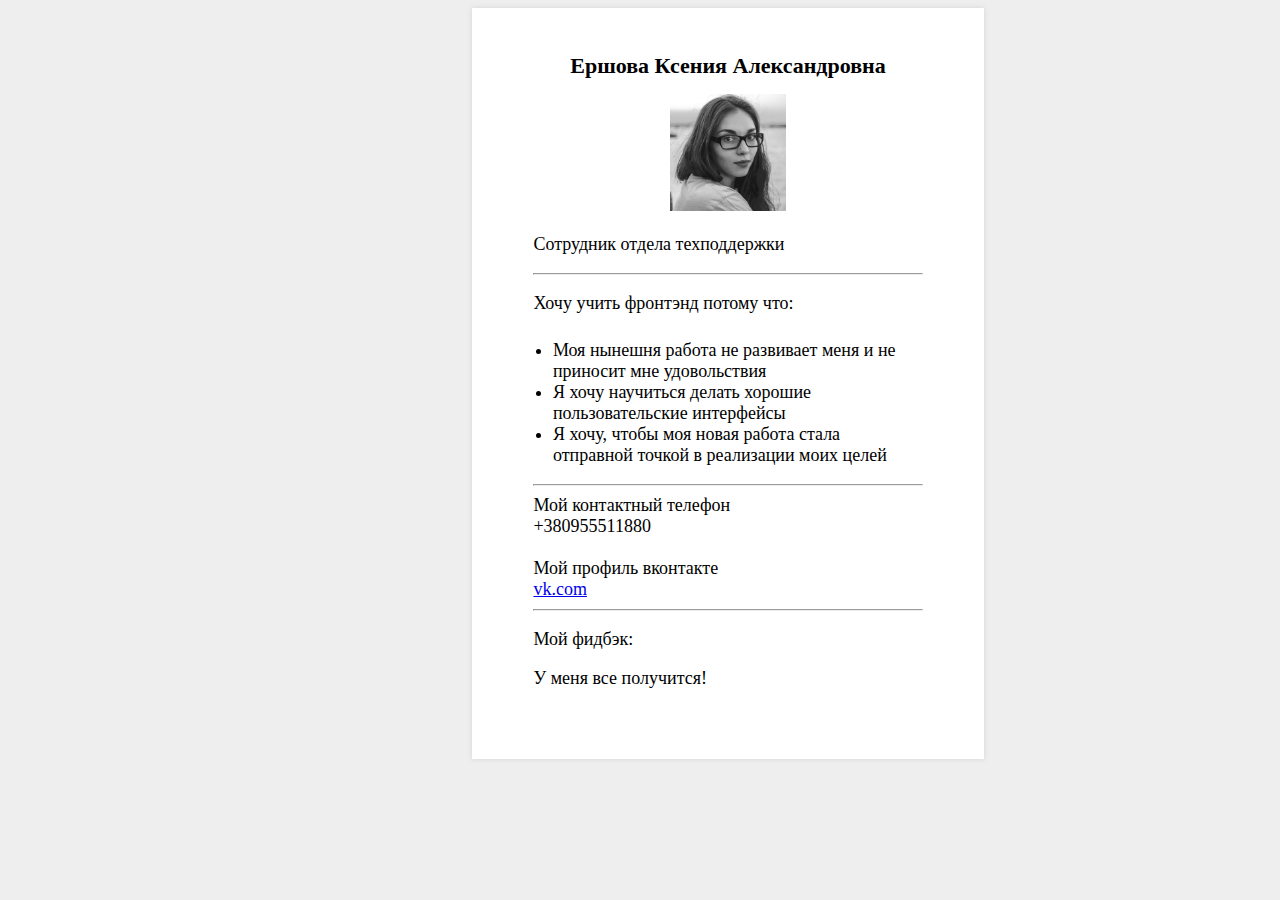
<file: HomeWork1/index.html>
<!DOCTYPE html>
<html lang="en">
<head>
	<meta charset="UTF-8">
	<title>Домашнее задание 1</title>
	<link rel="stylesheet" href="css/style.css">
</head>
<body>
	<div class="list">
		<div class="wrapper">
			<h1>Ершова Ксения Александровна</h1>
			<img src="img/my_photo.png" alt="It's my poto">
			<p>Сотрудник отдела техподдержки</p>
			<hr>
			<p>Хочу учить фронтэнд потому что:</p>
			<ul>
				<li> Моя нынешня работа не развивает меня и не приносит мне удовольствия</li>
				<li> Я хочу научиться делать хорошие пользовательские интерфейсы</li>
				<li> Я хочу, чтобы моя новая работа стала отправной точкой в реализации моих целей</li>
			</ul>
			<hr>
			<p class="no_indent">Мой контактный телефон</p>
			<p class="no_indent">+380955511880</p>
			<br>
			<p class="no_indent">Мой профиль вконтакте</p>
			<a href="https://vk.com/kseniya_yershova">vk.com</a>
			<hr>
			<p>Мой фидбэк:</p>
			<p class="no_indent">У меня все получится!</p>
		</div>
	</div>
</body>
</html>
</file>
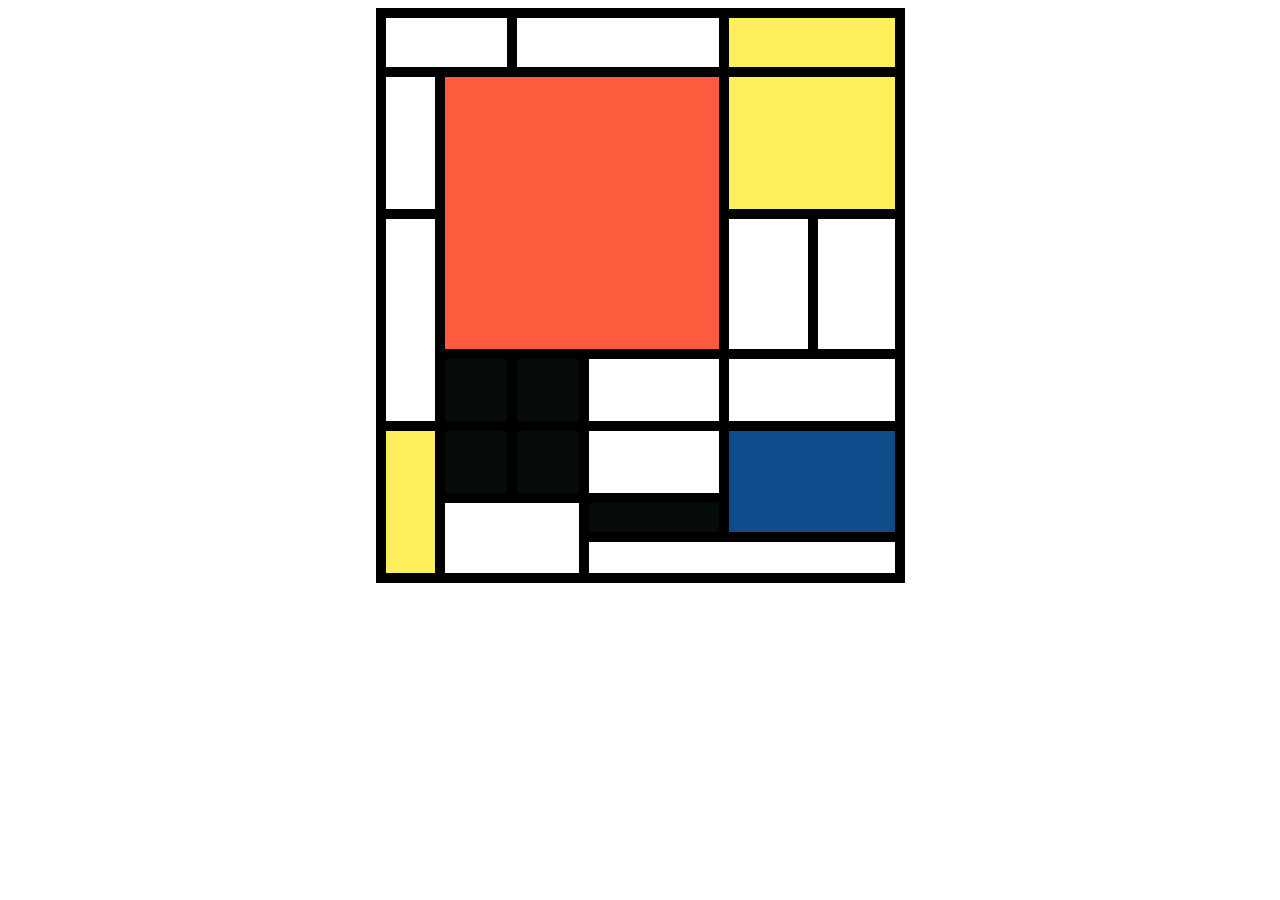
<file: mondrian/index.html>
<!DOCTYPE html>
<html lang="en">
<head>
	<meta charset="UTF-8">
	<title>task5.2</title>
	<link rel="stylesheet" href="css/style.css">
</head>
<body>
	<table>
		<tr>
			<td colspan="2" class="white1"></td>
			<td colspan="2" class="white2"></td>
			<td colspan="2" class="yellow1"></td>
		</tr>
		<tr>
			<td class="white3"></td>
			<td colspan="3" rowspan="2" class="red"></td>
			<td colspan="2" class="yellow2"></td>
 		</tr>
		<tr>
			<td rowspan="2" class="white4"></td>
			<td class="white5"></td>
			<td class="white6"></td>
		</tr>
		<tr>
			<td class="grey1"></td>
			<td class="grey1"></td>
			<td class="white7"></td>
			<td colspan="2"></td>
		</tr>
		<tr>
			<td rowspan="3" class="yellow3"></td>
			<td class="grey1"></td>
			<td class="grey1"></td>
			<td class="white7"></td>
			<td colspan="2" rowspan="2" class="blue"></td>
		</tr>
		<tr>
			<td colspan="2" rowspan="2" class="white8"></td>
			<td class="grey2"></td>
		</tr>
		<tr>
			<td colspan="3" class="white9"></td>
		</tr>
	</table>
</body>
</html>
</file>
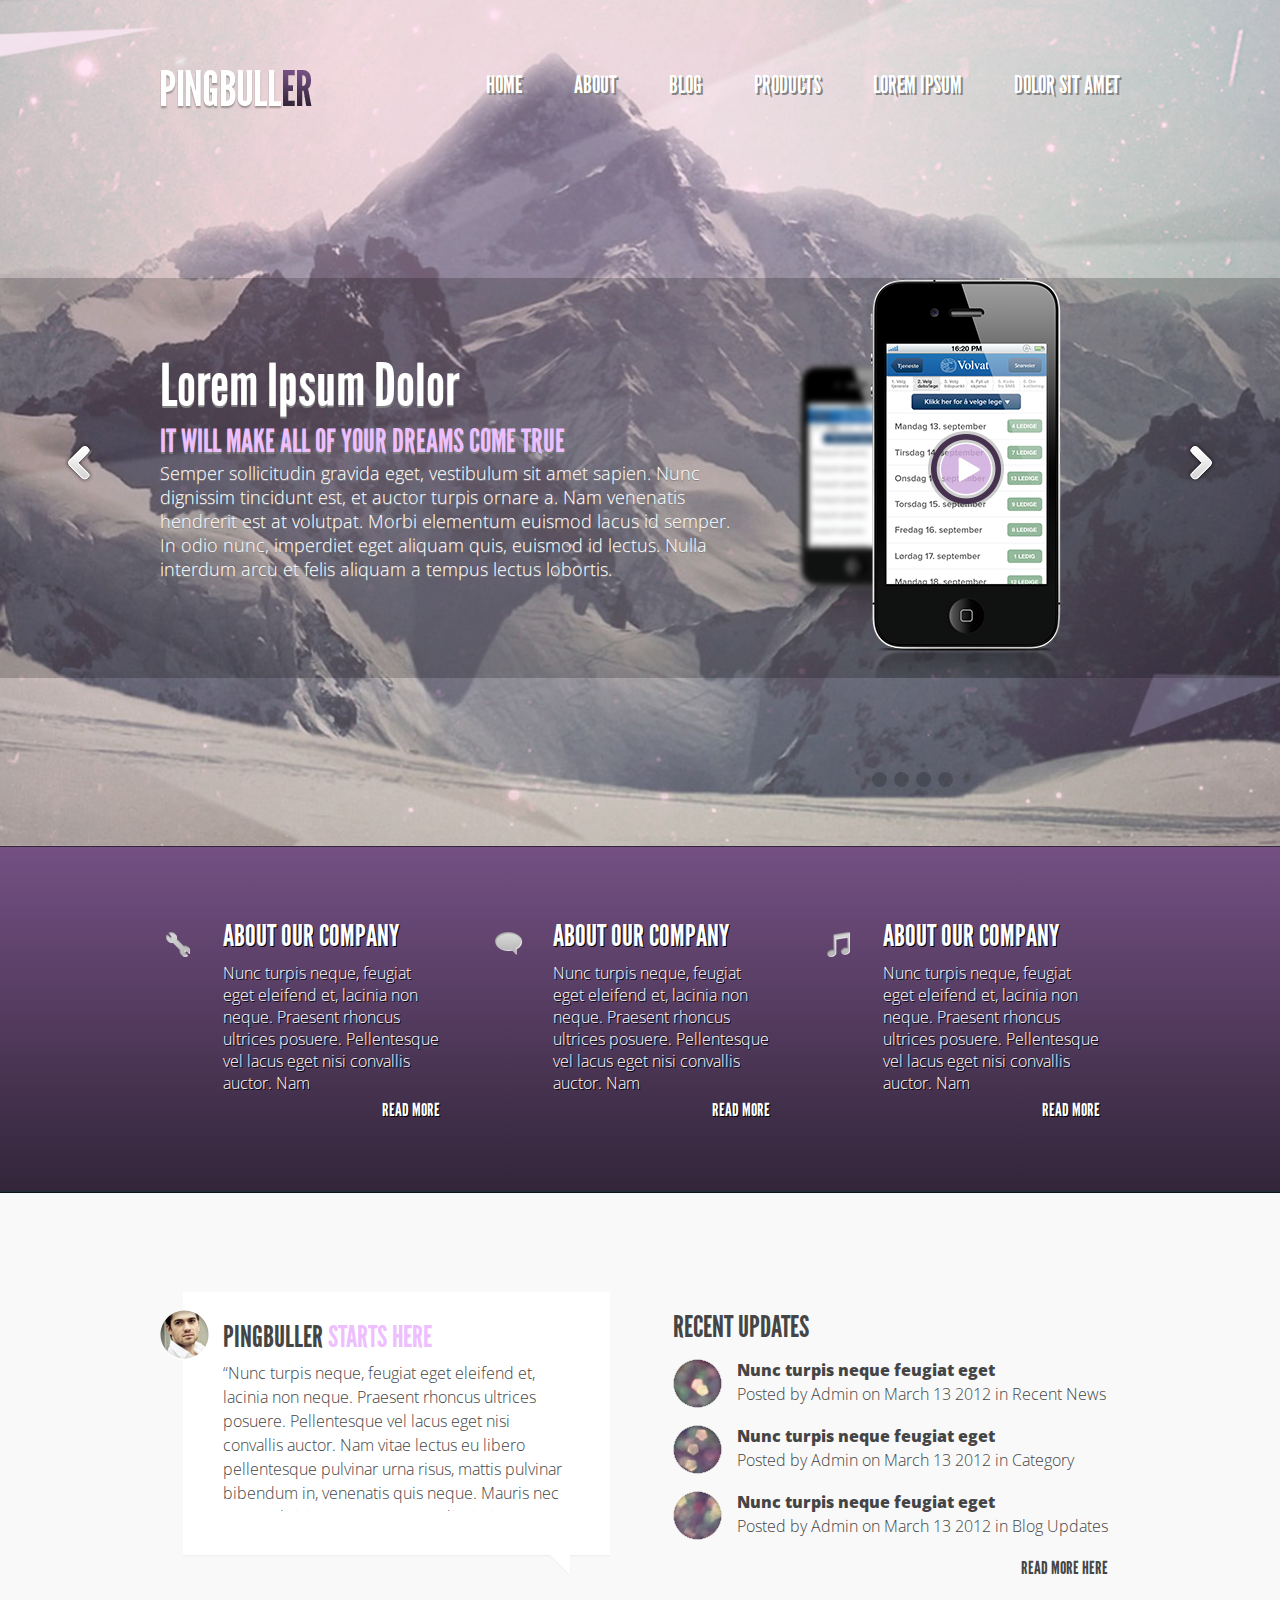
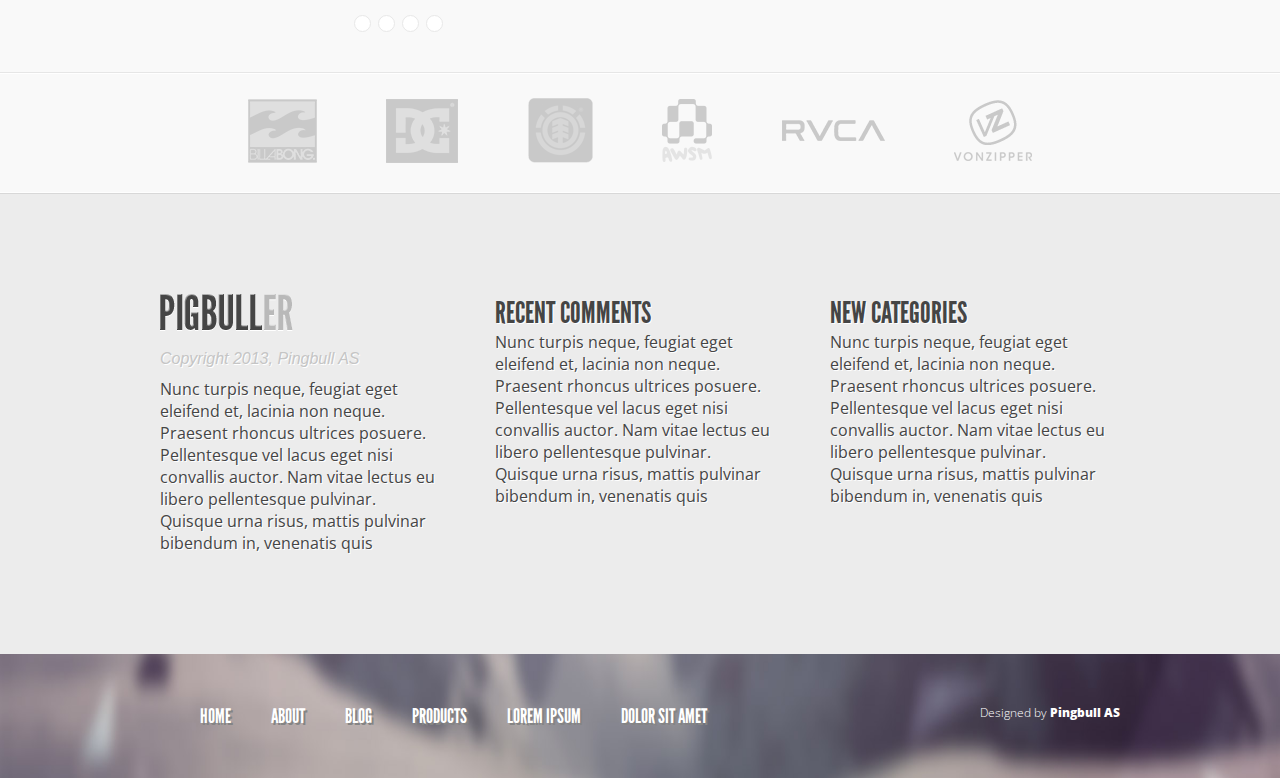
<file: pingbuller/index.html>
<!DOCTYPE html>
<html>
<head lang="en">
    <meta charset="UTF-8">
    <meta name="viewport" content="width=device-width, initial-scale=1">
    <link rel="stylesheet" href="css/normalize.css">
    <link rel="stylesheet" href="css/style.css">
    <title>Pingbuller</title>
</head>
<body>
<!-- 
<div class="wrapper"> -->
    <div class="top-part">

        <div class="header">
            <div class="section-wrapper">

                <div class="header-logo">
                    <img src="img/logo.png" alt="Pingbuller" class="header-logo__image"/>
                </div>

                <nav>

                    <ul class="main-nav">
                        <li class="main-nav-item"><a href="#" class="main-nav-item__link">home</a></li>
                        <li class="main-nav-item"><a href="#" class="main-nav-item__link">about</a></li>
                        <li class="main-nav-item"><a href="#" class="main-nav-item__link">blog</a></li>
                        <li class="main-nav-item"><a href="#" class="main-nav-item__link">products</a></li>
                        <li class="main-nav-item"><a href="#" class="main-nav-item__link">lorem ipsum</a></li>
                        <li class="main-nav-item"><a href="#" class="main-nav-item__link">dolor sit amet</a></li>
                    </ul>

                    <ul class="dropdown-menu">
                        <li class="dropdown-menu-selected-item"><a href=# class="dropdown-menu-selected-item__link">home</a>
                            <ul class="main-nav" id="mobile-nav">
                                <li class="main-nav-item"><a href="#" class="main-nav-item__link">about</a></li>
                                <li class="main-nav-item"><a href="#" class="main-nav-item__link">blog</a></l>
                                <li class="main-nav-item"><a href="#" class="main-nav-item__link">products</a></l>
                                <li class="main-nav-item"><a href="#" class="main-nav-item__link">lorem ipsum</a></l>
                                <li class="main-nav-item"><a href="#" class="main-nav-item__link">dolor sit amet</a></li>
                            </ul>
                        </li>
                    </ul>

                </nav>

            </div>
        </div>

        <div class="slider">
            <div class="section-wrapper">
                <div class="slider-wrapper">

                    
                    <div class="slider-directions">
                        <div class="slider-directions_left"></div>
                        <div class="slider-directions_right"></div>
                    </div>
                    

                    <div class="slider-keeper">

                        <div class="slider-keeper-slide">
                            <div class="slider-description">
                                <h1 class="slider-description__title">Lorem Ipsum Dolor</h1>
                                <h2 class="slider-description__subtitle">It will make all of your dreams come true</h2>
                                <p class="slider-description__text">Semper sollicitudin gravida eget, vestibulum sit amet sapien. Nunc dignissim tincidunt est, et auctor turpis ornare a. Nam venenatis hendrerit est at volutpat. Morbi elementum euismod lacus id semper. In odio nunc, imperdiet eget aliquam quis, euismod id lectus. Nulla interdum arcu et felis aliquam a tempus lectus lobortis.</p>
                            </div>
                            <div class="slider-image">
                                <div class="slider-image__action"></div>
                                <img src="img/slider_iphone.png" alt=""/>
                            </div>
                        </div>
                        
                    </div>
                </div>

                
                <ul class="dots-nav">
                    <li class="dots-nav-item"></li>
                    <li class="dots-nav-item"></li>
                    <li class="dots-nav-item"></li>
                    <li class="dots-nav-item"></li>
                </ul>
                

            </div>
        </div>


    </div>

    <div class="about">
        <div class="section-wrapper">

            <div class="about-item about-item_key">
                <h3 class="about-item__title">About our company</h3>
                <p class="about-item__text">Nunc turpis neque, feugiat eget eleifend et, lacinia non neque. Praesent rhoncus ultrices posuere. Pellentesque vel lacus eget nisi convallis auctor. Nam</p>
                <a href="#" class="about-item__link">Read more</a>
            </div>

            <div class="about-item about-item_dialog">
                <h3 class="about-item__title">About our company</h3>
                <p class="about-item__text">Nunc turpis neque, feugiat eget eleifend et, lacinia non neque. Praesent rhoncus ultrices posuere. Pellentesque vel lacus eget nisi convallis auctor. Nam</p>
                <a href="#" class="about-item__link">Read more</a>
            </div>

            <div class="about-item about-item_melody">
                <h3 class="about-item__title">About our company</h3>
                <p class="about-item__text">Nunc turpis neque, feugiat eget eleifend et, lacinia non neque. Praesent rhoncus ultrices posuere. Pellentesque vel lacus eget nisi convallis auctor. Nam</p>
                <a href="#" class="about-item__link">Read more</a>
            </div>

        </div>
    </div>

    <div class="info">
        <div class="section-wrapper">

            <div class="info-reviews">
                <div class="info-reviews-keeper">

                    <div class="info-reviews-item">
                        <img src="img/testimonial-avatar.png" alt="" class="info-reviews-item__avatar"/>
                        <div class="info-reviews-item-title">Pingbuller <span class="exuding">starts here</span></div>
                        <div class="info-reviews-item__text">“Nunc turpis neque, feugiat eget eleifend et, lacinia non neque. Praesent rhoncus ultrices posuere. Pellentesque vel lacus eget nisi convallis auctor. Nam vitae lectus eu libero pellentesque pulvinar urna risus, mattis pulvinar bibendum in, venenatis quis neque. Mauris nec metus ultricies erat consequat dignissim non eu nisl.”</div>
                    </div>

                </div>

                
                <ul class="dots-nav">
                    <li class="dots-nav-item"></li>
                    <li class="dots-nav-item"></li>
                    <li class="dots-nav-item"></li>
                    <li class="dots-nav-item"></li>
                </ul>
                

            </div>

            <div class="info-blog-updates">
                <div class="info-blog-updates__title">Recent updates</div>
                <ul class="info-blog-updates-list">
                    <li class="info-blog-updates-list-item">
                        <img src="img/blog-updates_01.png" alt="" class="info-blog-updates-list-item__img"/>
                        <div class="info-blog-updates-list-item__title">Nunc turpis neque feugiat eget </div>
                        <div class="info-blog-updates-list-item__details">Posted by Admin on March 13 2012 in Recent News</div>
                    </li>
                    <li class="info-blog-updates-list-item">
                        <img src="img/blog-updates_02.png" alt="" class="info-blog-updates-list-item__img"/>
                        <div class="info-blog-updates-list-item__title">Nunc turpis neque feugiat eget </div>
                        <div class="info-blog-updates-list-item__details">Posted by Admin on March 13 2012 in Category</div>
                    </li>
                    <li class="info-blog-updates-list-item">
                        <img src="img/blog-updates_03.png" alt="" class="info-blog-updates-list-item__img"/>
                        <div class="info-blog-updates-list-item__title">Nunc turpis neque feugiat eget </div>
                        <div class="info-blog-updates-list-item__details">Posted by Admin on March 13 2012 in Blog Updates</div>
                    </li>
                </ul>
                <a href="#" class="info-blog-updates__link">Read more here</a>
            </div>

        </div>


    </div>

    <div class="clients">
        <div class="section-wrapper">
            <div class="clients-keeper">
                <img src="img/clients_logo_01.png" alt="" class="clients-keeper__image"/>
                <img src="img/clients_logo_02.png" alt="" class="clients-keeper__image"/>
                <img src="img/clients_logo_03.png" alt="" class="clients-keeper__image"/>
                <img src="img/clients_logo_04.png" alt="" class="clients-keeper__image"/>
                <img src="img/clients_logo_05.png" alt="" class="clients-keeper__image"/>
                <img src="img/clients_logo_06.png" alt="" class="clients-keeper__image"/>
            </div>
        </div>
    </div>


    <div class="updates">
        <div class="section-wrapper">

            <div class="updates-column">
                <div class="updates-column-logo">
                    <img src="img/bottom-logo.png" alt="" class="updates-column-logo__image"/>
                </div>                
                <div class="updates-column__copyright">Copyright 2013, Pingbull AS</div>
                <p class="updates-column__text">Nunc turpis neque, feugiat eget eleifend et, lacinia non neque. Praesent rhoncus ultrices posuere. Pellentesque vel lacus eget nisi convallis auctor. Nam vitae lectus eu libero pellentesque pulvinar. Quisque urna risus, mattis pulvinar bibendum in, venenatis quis</p>
            </div>

            <div class="updates-column">
                <h3 class="updates-column__title">Recent comments</h3>
                <p class="updates-column__text">Nunc turpis neque, feugiat eget eleifend et, lacinia non neque. Praesent rhoncus ultrices posuere. Pellentesque vel lacus eget nisi convallis auctor. Nam vitae lectus eu libero pellentesque pulvinar. Quisque urna risus, mattis pulvinar bibendum in, venenatis quis</p>
            </div>

            <div class="updates-column">
                <h3 class="updates-column__title">New categories</h3>
                <p class="updates-column__text">Nunc turpis neque, feugiat eget eleifend et, lacinia non neque. Praesent rhoncus ultrices posuere. Pellentesque vel lacus eget nisi convallis auctor. Nam vitae lectus eu libero pellentesque pulvinar. Quisque urna risus, mattis pulvinar bibendum in, venenatis quis</p>
            </div>

        </div>
    </div>

    <div class="footer">
        <div class="section-wrapper">

            <ul class="main-nav">
                <li class="main-nav-item"><a href="#" class="main-nav-item__link">home</a></li
                ><li class="main-nav-item"><a href="#" class="main-nav-item__link">about</a></li
                ><li class="main-nav-item"><a href="#" class="main-nav-item__link">blog</a></li
                ><li class="main-nav-item"><a href="#" class="main-nav-item__link">products</a></li
                ><li class="main-nav-item"><a href="#" class="main-nav-item__link">lorem ipsum</a></li
                ><li class="main-nav-item"><a href="#" class="main-nav-item__link">dolor sit amet</a></li>
            </ul>

            <div class="footer-copyright">Designed by <span class="footer-copyright__TM">Pingbull AS</span></div>

        </div>

    </div>

<!-- </div> -->

</body>
</html>
</file>
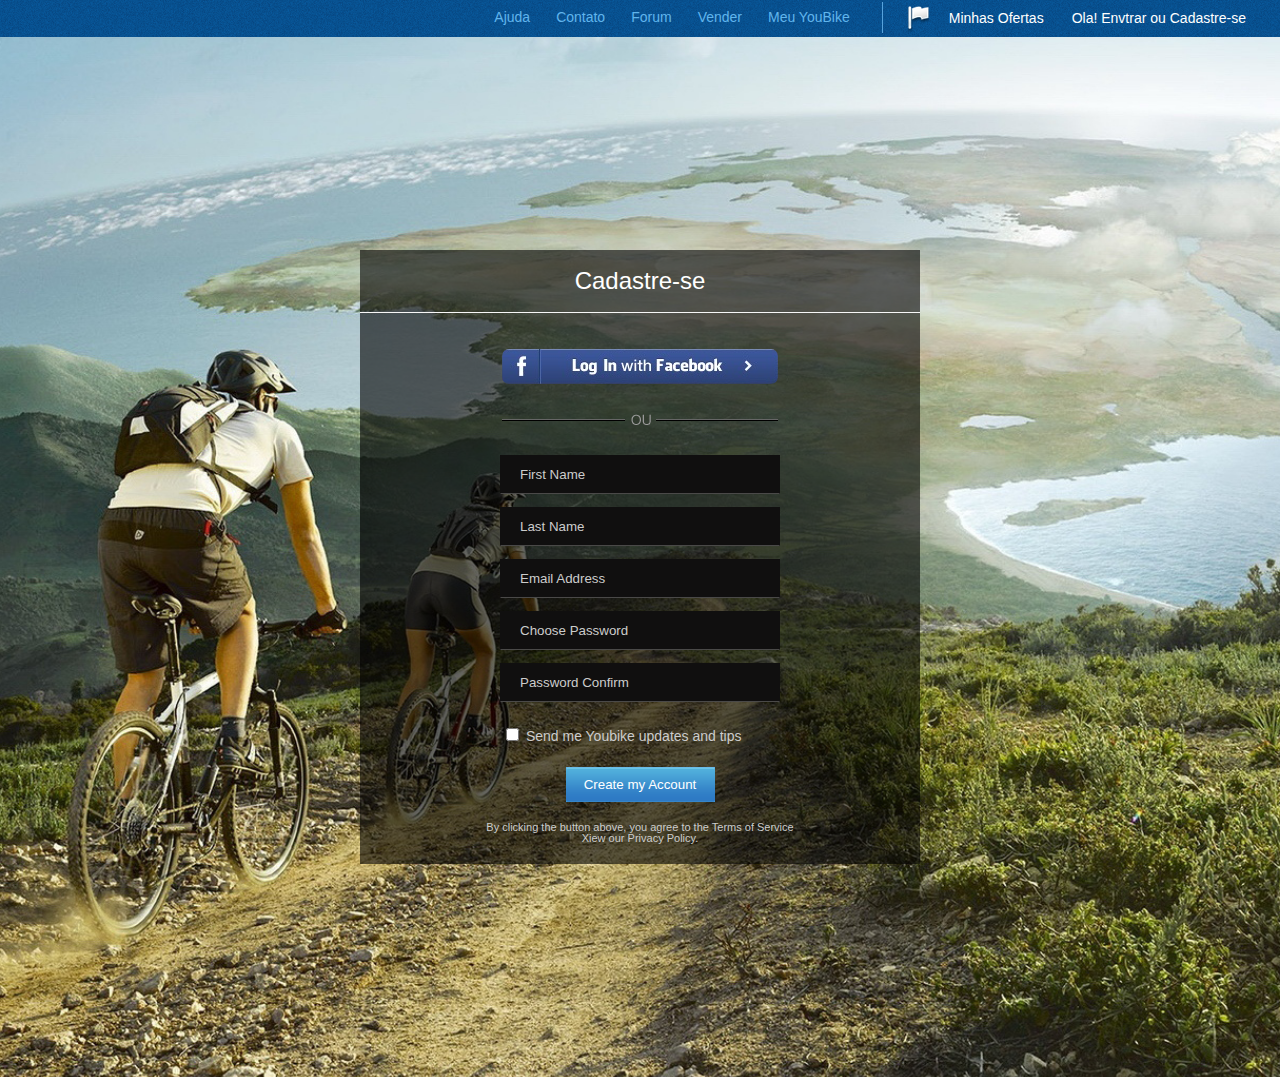
<file: task 5/index.html>
<!DOCTYPE html>
<html lang="en">
<head>
	<meta charset="UTF-8">
	<title>task 5</title>
	<link rel="stylesheet" href="css/reset.css">
	<link rel="stylesheet" href="css/style.css">
</head>
<body>
	<div class="navigation">
		<ul class="enter">
			<li>Ola! <a href="">Envtrar</a> ou <a href="">Cadastre-se</a></li>
			<li><a href="#">Minhas Ofertas</a></li>
		</ul>
		<a href="#" class="flag"><img src="img/flag.png" alt="flag"></a>
		<img src="img/line.png">
		<ul class="nav">
			<li><a href="#">Meu YouBike</a></li>
			<li><a href="#">Vender</a></li>
			<li><a href="#">Forum</a></li>
			<li><a href="#">Contato</a></li>
			<li><a href="#">Ajuda</a></li>
		</ul>
	</div>

	<form action="#">
		<div><h1>Cadastre-se</h1></div>
		<div><input type="submit" value=" " id="facebook"></div>
		<div><img src="img/ou.png"></div>
		<div><input type="text" class="text" placeholder="First Name"></div>
		<div><input type="text" class="text" placeholder="Last Name"></div>
		<div><input type="text" class="text" placeholder="Email Address"></div>
		<div><input type="password" class="text" placeholder="Choose Password"></div>
		<div><input type="password" class="text" placeholder="Password Confirm"></div>
		<div class="updates"><input type="checkbox"  id="updates">
		<label for="updates">Send me Youbike updates and tips</label></div>
		<div><input type="submit" value="Create my Account" id="acc"></div>
		<div><p>By clicking the button above, you agree to the Terms of Service<br>Xiew our Privacy Policy.</p></div>
	</form>

</body>
</html>
</file>
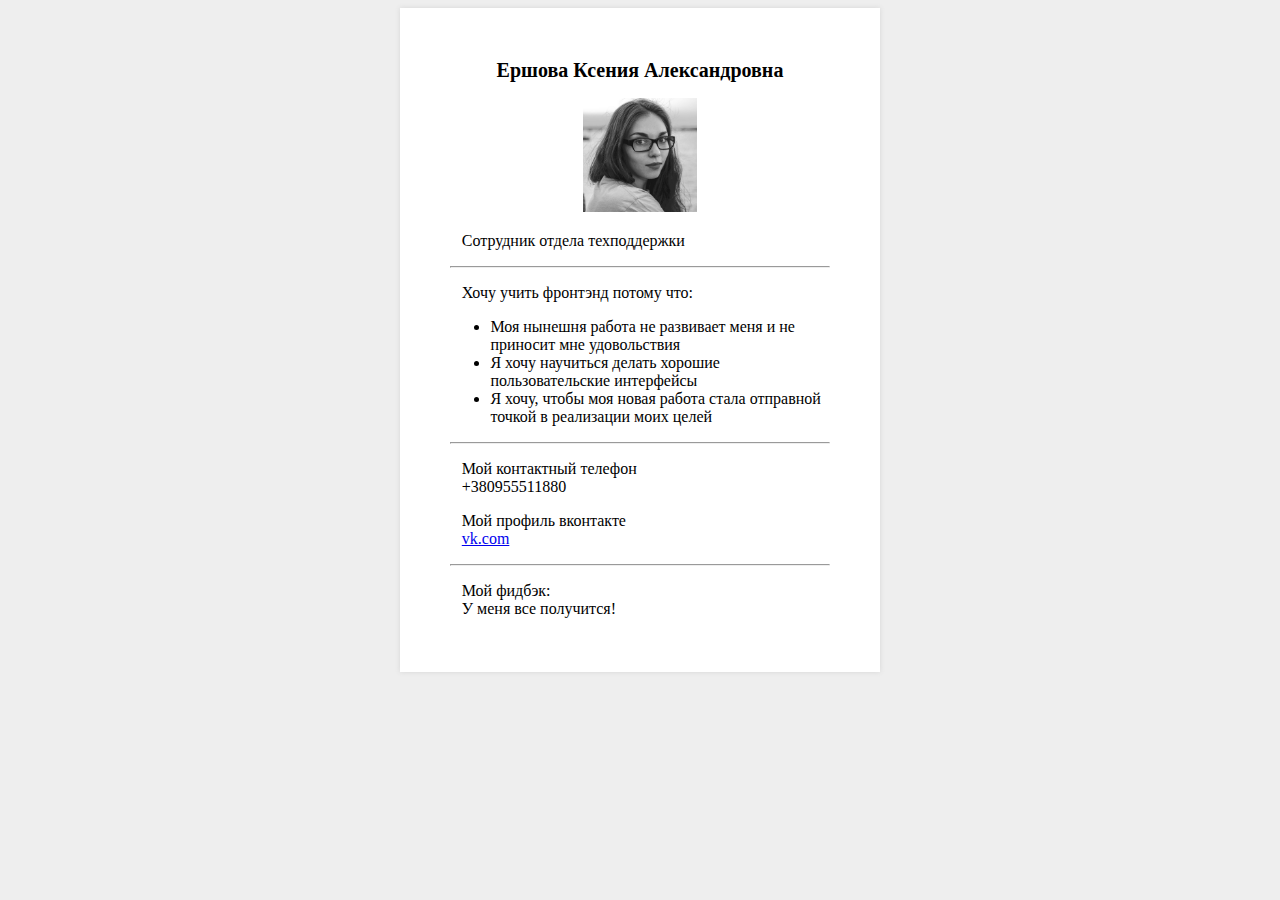
<file: task1/index.html>
<!DOCTYPE html>
<html lang="en">
<head>
	<meta charset="UTF-8">
	<title>task 1</title>
	<link rel="stylesheet" href="css/style.css">
</head>
<body>
	<div class="list">
		<h1 class="central-info">Ершова Ксения Александровна</h1>
		<p class="central-info"><img src="img/my_photo.png" alt="It's my poto"></p>
		<p class="info-block">Сотрудник отдела техподдержки</p>
		<hr>		
		<p class="info-block">Хочу учить фронтэнд потому что:</p>
		<ul>
			<li> Моя нынешня работа не развивает меня и не приносит мне удовольствия</li>
			<li> Я хочу научиться делать хорошие пользовательские интерфейсы</li>
			<li> Я хочу, чтобы моя новая работа стала отправной точкой в реализации моих целей</li>
		</ul>
		<hr>
		<p class="info-block">Мой контактный телефон<br>+380955511880</p>
		<p class="info-block">Мой профиль вконтакте<br>
		<a href="https://vk.com/kseniya_yershova">vk.com</a>
		<hr>
		<p class="info-block">Мой фидбэк: <br> У меня все получится! </p>
	</div>
</body>
</html>
</file>
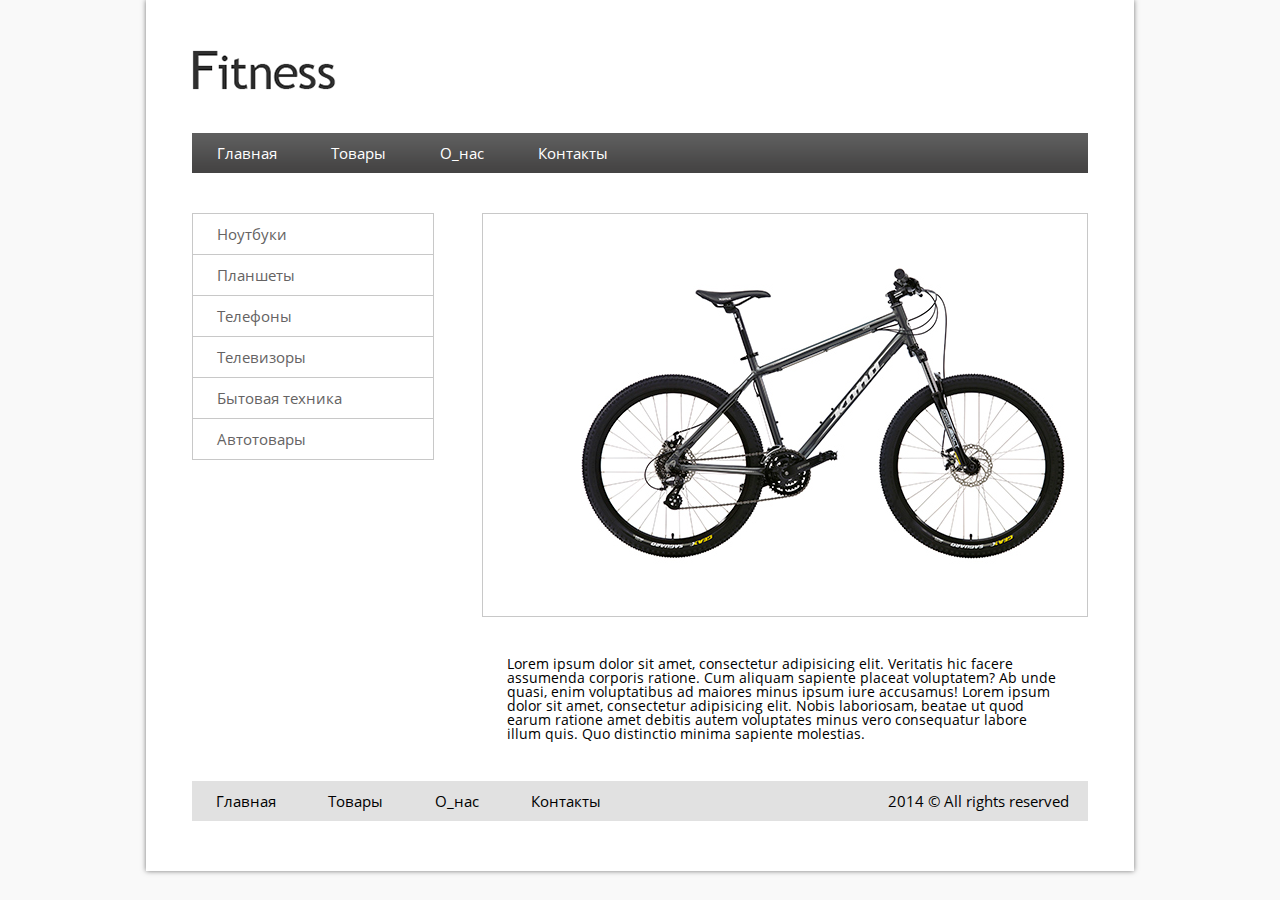
<file: task3/index.html>
<!DOCTYPE html>
<html lang="en">
<head>
  <meta charset="UTF-8">
  <title>task3</title>
  <link rel="stylesheet" href="css/reset.css">
  <link rel="stylesheet" href="css/style.css">
  <link href='https://fonts.googleapis.com/css?family=Open+Sans' rel='stylesheet' type='text/css'>
</head>
<body>
    <div class="container">
       <header>
            <div class="logo"><img src="img/logo.png" alt="logo"></div>
            <div class="menu">
                <ul>
                    <li><a href="#">Главная</a></li>
                    <li><a href="#">Товары</a></li>
                    <li><a href="#">О_нас</a></li>
                    <li><a href="#">Контакты</a></li>
                </ul>
            </div>
        </header>
        <div class="left-menu">
            <ul>
                <li><a href="#">Ноутбуки</a></li>
                <li><a href="#">Планшеты</a></li>
                <li><a href="#">Телефоны</a></li>
                <li><a href="#">Телевизоры</a></li>
                <li><a href="#">Бытовая техника</a></li>
                <li><a href="#">Автотовары</a></li>
            </ul>
        </div>
        <div class="content">
            <div class="img">
                <img src="img/bike.png" alt="bike">
            </div>
            <p>Lorem ipsum dolor sit amet, consectetur adipisicing elit. Veritatis hic facere assumenda corporis ratione. Cum aliquam sapiente placeat voluptatem? Ab unde quasi, enim voluptatibus ad maiores minus ipsum iure accusamus! Lorem ipsum dolor sit amet, consectetur adipisicing elit. Nobis laboriosam, beatae ut quod earum ratione amet debitis autem voluptates minus vero consequatur labore illum quis. Quo distinctio minima sapiente molestias.</p>
        </div>
        <footer>
            <ul>
                <li><a href="#">Главная</a></li>
                <li><a href="#">Товары</a></li>
                <li><a href="#">О_нас</a></li>
                <li><a href="#">Контакты</a></li>
                <li class="copy">2014 &copy; All rights reserved</li>
            </ul>
        </footer>
    </div>
</body>
</html>
</file>
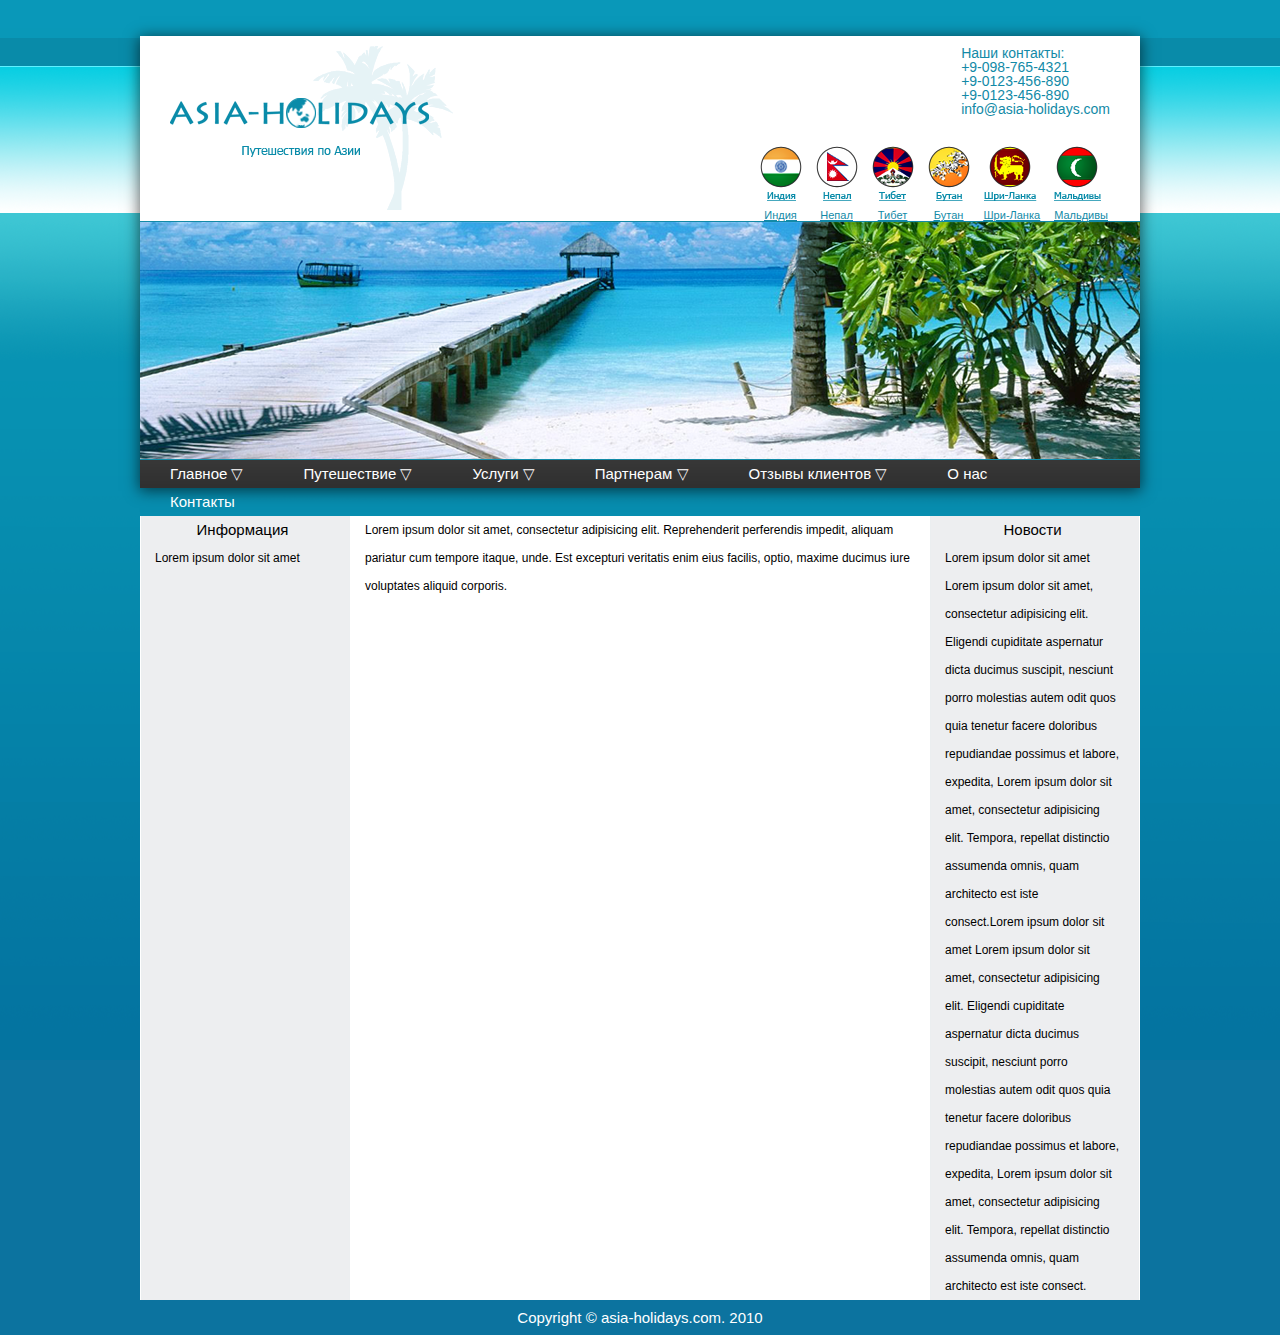
<file: task4/index.html>
<!DOCTYPE html>
<html lang="en">
<head>
	<meta charset="UTF-8">
	<title>task4</title>
	<link rel="stylesheet" href="css/reset.css">
	<link rel="stylesheet" href="css/style.css">
</head>
<body>
	<div class="container">
		<div class="logo"><img src="img/logo.png" alt="logo"></div>
		<div class="contacts">
			<p>Наши контакты:<br>
			+9-098-765-4321<br>
			+9-0123-456-890<br>
			+9-0123-456-890<br>
			info@asia-holidays.com
			</p>
		</div>
		<div class="contries">
			<ul>
				<li><a href="#"><img src="img/india.png" alt="india"><p>Индия</p></a></li>
				<li><a href="#"><img src="img/nepal.png" alt="nepal"><p>Непал</p></a></li>
				<li><a href="#"><img src="img/tibet.png" alt="tibet"><p>Тибет</p></a></li>
				<li><a href="#"><img src="img/bhutan.png" alt="bhutan"><p>Бутан</p></a></li>
				<li><a href="#"><img src="img/sri-lanka.png" alt="sri-lanka"><p>Шри-Ланка</p></a></li>
				<li><a href="#"><img src="img/maldives.png" alt="maldives"><p>Мальдивы</p></a></li>
			</ul>
		</div>
		<div class="photo">
			<img src="img/photo.png" alt="photo">
		</div>
		<div class="nav">
			<ul>
				<li><a href="#">Главное &#9661;</a></li>
				<li><a href="#">Путешествие &#9661;</a>
					<ul>
						<li><a href="#">Путешествие 1</a></li>
						<li><a href="#">Путешествие 2</a></li>
						<li><a href="#">Путешествие 3</a></li>
						<li><a href="#">Путешествие 4</a></li>
						<li><a href="#">Путешествие 5</a></li>
					</ul>
				</li>
				<li><a href="#">Услуги &#9661;</a></li>
				<li><a href="#">Партнерам &#9661;</a></li>
				<li><a href="#">Отзывы клиентов &#9661;</a></li>
				<li><a href="#">О нас</a></li>
				<li><a href="#">Контакты</a></li>
			</ul>
		</div>
		<div class="fon">
  			<div class="leftColumn"><h1>Информация</h1>Lorem ipsum dolor sit amet</div>
  			<div class="centerColumn">Lorem ipsum dolor sit amet, consectetur adipisicing elit. Reprehenderit perferendis impedit, aliquam pariatur cum tempore itaque, unde. Est excepturi veritatis enim eius facilis, optio, maxime ducimus iure voluptates aliquid corporis.</div>
  			<div class="rightColumn"><h1>Новости</h1>Lorem ipsum dolor sit amet Lorem ipsum dolor sit amet, consectetur adipisicing elit. Eligendi cupiditate aspernatur dicta ducimus suscipit, nesciunt porro molestias autem odit quos quia tenetur facere doloribus repudiandae possimus et labore, expedita, Lorem ipsum dolor sit amet, consectetur adipisicing elit. Tempora, repellat distinctio assumenda omnis, quam architecto est iste consect.Lorem ipsum dolor sit amet Lorem ipsum dolor sit amet, consectetur adipisicing elit. Eligendi cupiditate aspernatur dicta ducimus suscipit, nesciunt porro molestias autem odit quos quia tenetur facere doloribus repudiandae possimus et labore, expedita, Lorem ipsum dolor sit amet, consectetur adipisicing elit. Tempora, repellat distinctio assumenda omnis, quam architecto est iste consect.</aut></div>
  		</div>
	</div>
<p class="copy">Copyright &copy; asia-holidays.com. 2010</p>
</body>
</html>
</file>
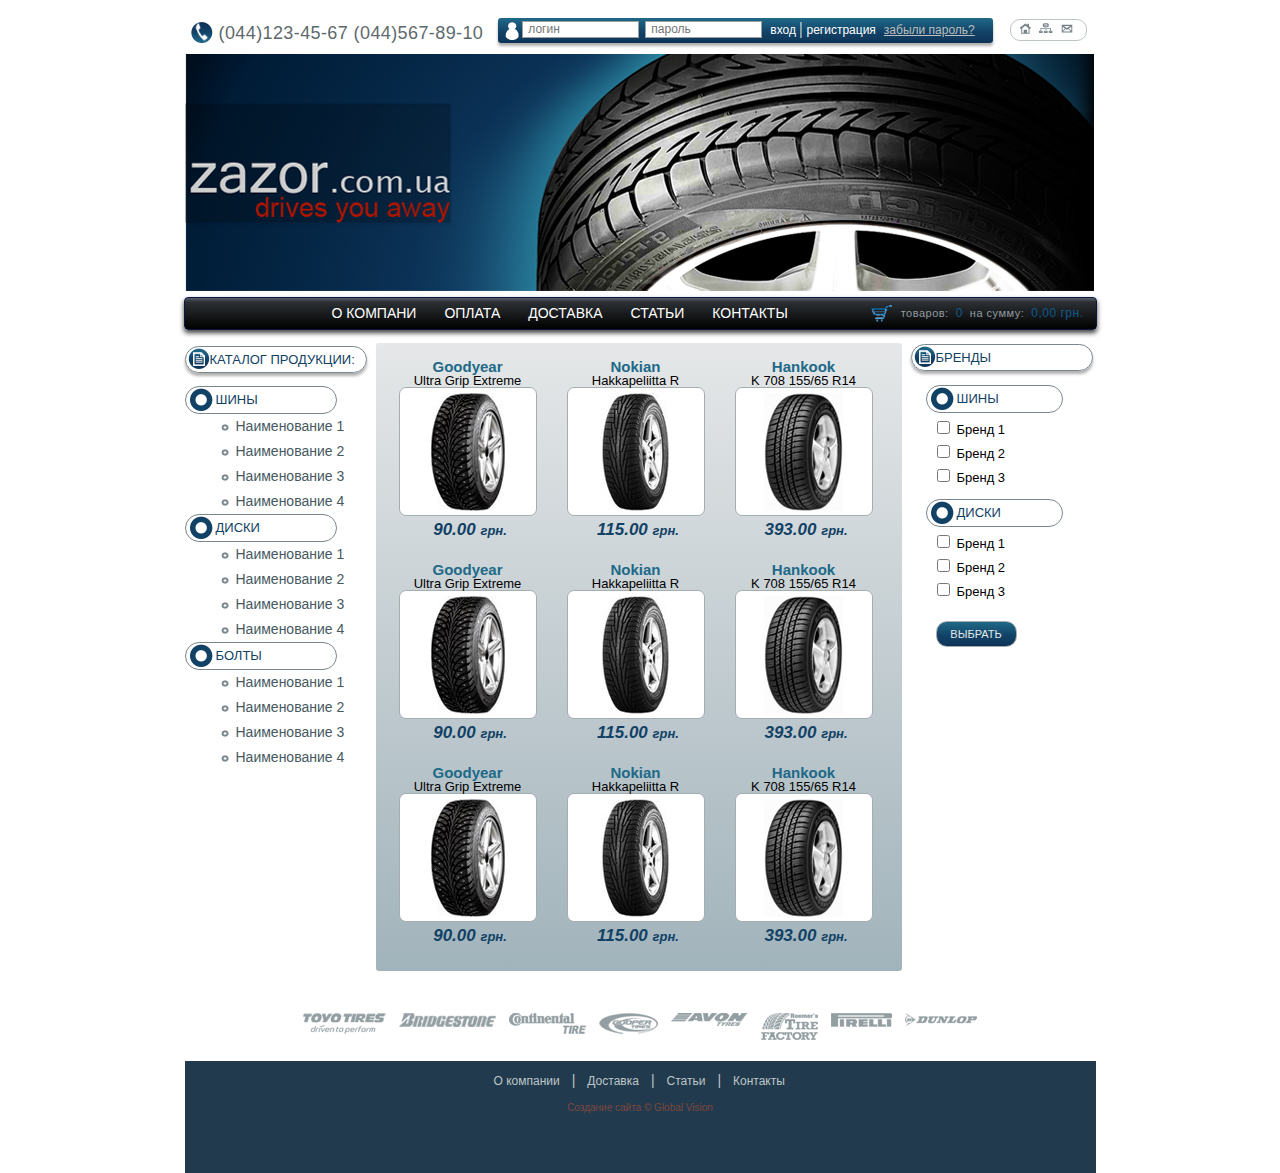
<file: task6/index.html>
<!DOCTYPE html>
<html lang="en">
<head>
	<meta charset="UTF-8">
	<title>task6</title>
	<link rel="stylesheet" href="css/reset.css">
	<link rel="stylesheet" href="css/style.css">
</head>
<body>
<div class="wrapper">
	<header>
		<div class="phone">
				<span><img src="img/phone.png" alt="phone"></span>
				<span>(044)123-45-67&nbsp;(044)567-89-10</span>				
		</div>
		<div class="login">
			<img src="img/icon.png">
			<form action="#">
				<input type="text" placeholder="логин">
				<input type="password" placeholder="пароль">
			</form>
			<span>
				<a href="#">вход&nbsp;</a>&#124;
				<a href="#">регистрация</a>
				<a href="#" id="forget">забыли пароль?</a>
			</span>
		</div>
		<ul class="navi">
			<li><a href="#"><img src="img/home.png" alt="home"></a></li>
			<li><a href="#"><img src="img/map.png" alt="map"></a></li>
			<li><a href="#"><img src="img/letter.png" alt="letter"></a></li>
		</ul>
		<div><img src="img/logo.png" alt="logo" class="logo"></div>
	</header>
	<nav>
		<ul>
			<li><a href="#">О КОМПАНИ</a></li>
			<li><a href="#">ОПЛАТА</a></li>
			<li><a href="#">ДОСТАВКА</a></li>
			<li><a href="#">СТАТЬИ</a></li>
			<li><a href="#">КОНТАКТЫ</a></li>
		</ul>
		<div class="basket">
			<span>товаров:</span>
			<span class="blue">0</span>
			<span>на сумму:</span>
			<span class="blue">0,00 грн.</span>
		</div>
		<img src="img/basket.png" class="basket-img">
	</nav>
<!-- 	<section>
		<p class="search">Поиск по автомобилю</p>
		<form action="#" class="disk">
			<p>Диски:</p>
			<div>
				<label for="car-brend"><span class="bold">Марка</span>авто:</label>
				<select name="car-brend" id="car-brend">
					<option value="1">1</option>
					<option value="2">2</option>
					<option value="3">3</option>
				</select>
			</div>
			<div>
				<label for="car-model"><span class="bold">Модель</span>автомобиля:</label>
				<select name="car-model" id="car-model">
					<option value="1">1</option>
					<option value="2">2</option>
					<option value="3">3</option>
				</select>
			</div>
			<div>
				<label for="car-year"><span class="bold">Год выпуска</span>автомобиля:</label>
				<select name="car-year" id="car-year">
					<option value="1">1</option>
					<option value="2">2</option>
					<option value="3">3</option>
				</select>
			</div>
			<div>
				<label for="car-complect"><span class="bold">Комплектация:</span>
				</label>
				<select name="car-complect" id="car-complect">
					<option value="1">1</option>
					<option value="2">2</option>
					<option value="3">3</option>
				</select>
			</div>
		</form>
		<form action="#" class="tire">
			<p>Шины:</p>
			<div>
				<label for="car-brend"><span class="bold">Марка</span>авто:</label>
				<select name="car-brend" id="car-brend">
					<option value="1">1</option>
					<option value="2">2</option>
					<option value="3">3</option>
				</select>
			</div>
			<div>
				<label for="car-model"><span class="bold">Модель</span>автомобиля:</label>
				<select name="car-model" id="car-model">
					<option value="1">1</option>
					<option value="2">2</option>
					<option value="3">3</option>
				</select>
			</div>
			<div>
				<label for="car-year"><span class="bold">Год выпуска</span>автомобиля:</label>
				<select name="car-year" id="car-year">
					<option value="1">1</option>
					<option value="2">2</option>
					<option value="3">3</option>
				</select>
			</div>
			<div>
				<label for="car-complect"><span class="bold">Комплектация:</span></label>
				<select name="car-complect" id="car-complect">
					<option value="1">1</option>
					<option value="2">2</option>
					<option value="3">3</option>
				</select>
			</div>
		</form>
	</section>
	<section>
		<p>поиск шин</p>
		<div>
			<label for="size">Размер:</label>
			<select name="size" id="size">
				<option value="145">145</option>
				<option value="146">146</option>
				<option value="147">147</option>
			</select>
			<select name="size">
				<option value="1">1</option>
				<option value="2">2</option>
				<option value="3">3</option>
			</select>
			<select name="size">
				<option value="12">12</option>
				<option value="13">13</option>
				<option value="14">14</option>
			</select>
		</div>
		<div>
			<label for="season">Сезон</label>
			<input type="checkbox" name="season" value="лето">
			<input type="checkbox" name="season" value="зима">
			<input type="checkbox" name="season" value="всесез">
		</div>
	</section>
	<section>
		<p>поиск дисков</p>
		<div>
			<label for="car-brend"><span class="bold">Марка</span>авто:</label>
			<select name="car-brend" id="car-brend">
				<option value="1">1</option>
				<option value="2">2</option>
				<option value="3">3</option>
			</select>
		</div>
		<div>
			<label for="car-model"><span class="bold">Модель</span>автомобиля:</label>
			<select name="car-model" id="car-model">
				<option value="1">1</option>
				<option value="2">2</option>
				<option value="3">3</option>
			</select>
		</div>
		<div>
			<label for="car-year"><span class="bold">Год выпуска</span>автомобиля:</label>
			<select name="car-year" id="car-year">
				<option value="1">1</option>
				<option value="2">2</option>
				<option value="3">3</option>
			</select>
		</div>
	</section> -->
	<aside class="left-side">
		<div class="brand">
			<img src="img/catalog-icon.png">
			<p>КАТАЛОГ ПРОДУКЦИИ:</p>
		</div>
		<div class="side">
			<img src="img/big-marker.png">
			<p>ШИНЫ</p>
		</div>
			<ul>
				<li>Наименование 1</li>
				<li>Наименование 2</li>
				<li>Наименование 3</li>
				<li>Наименование 4</li>
			</ul>
		<div class="side">
			<img src="img/big-marker.png">
			<p>ДИСКИ</p>
		</div>
			<ul>
				<li>Наименование 1</li>
				<li>Наименование 2</li>
				<li>Наименование 3</li>
				<li>Наименование 4</li>
			</ul>
		<div class="side">
			<img src="img/big-marker.png">
			<p>БОЛТЫ</p>
		</div>
			<ul>
				<li>Наименование 1</li>
				<li>Наименование 2</li>
				<li>Наименование 3</li>
				<li>Наименование 4</li>
			</ul>
	</aside>
	<main>
		<figure class="top">
			<p class="main-bold">Goodyear</p>
			<p>Ultra Grip Extreme</p>
			<div class="main-frame"><img src="img/tire1.png" alt="tire"></div>
			<figcaption>90.00 <span class="fig-small">грн.</span></figcaption>
		</figure>
		<figure class="top">
			<p class="main-bold">Nokian</p>
			<p>Hakkapeliitta R</p>
			<div class="main-frame"><img src="img/tire2.png" alt="tire"></div>
			<figcaption>115.00 <span class="fig-small">грн.</span></figcaption>
		</figure>
		<figure class="top">
			<p class="main-bold">Hankook</p>
			<p>K 708 155/65 R14 </p>
			<div class="main-frame"><img src="img/tire3.png" alt="tire"></div>
			<figcaption>393.00 <span class="fig-small">грн.</span></figcaption>
		</figure>
		<figure>
			<p class="main-bold">Goodyear</p>
			<p>Ultra Grip Extreme</p>
			<div class="main-frame"><img src="img/tire1.png" alt="tire"></div>
			<figcaption>90.00 <span class="fig-small">грн.</span></figcaption>
		</figure>
		<figure>
			<p class="main-bold">Nokian</p>
			<p>Hakkapeliitta R</p>
			<div class="main-frame"><img src="img/tire2.png" alt="tire"></div>
			<figcaption>115.00 <span class="fig-small">грн.</span></figcaption>
		</figure>
		<figure>
			<p class="main-bold">Hankook</p>
			<p>K 708 155/65 R14 </p>
			<div class="main-frame"><img src="img/tire3.png" alt="tire"></div>
			<figcaption>393.00 <span class="fig-small">грн.</span></figcaption>
		</figure>
		<figure>
			<p class="main-bold">Goodyear</p>
			<p>Ultra Grip Extreme</p>
			<div class="main-frame"><img src="img/tire1.png" alt="tire"></div>
			<figcaption>90.00 <span class="fig-small">грн.</span></figcaption>
		</figure>
		<figure>
			<p class="main-bold">Nokian</p>
			<p>Hakkapeliitta R</p>
			<div class="main-frame"><img src="img/tire2.png" alt="tire"></div>
			<figcaption>115.00 <span class="fig-small">грн.</span></figcaption>
		</figure>
		<figure>
			<p class="main-bold">Hankook</p>
			<p>K 708 155/65 R14 </p>
			<div class="main-frame"><img src="img/tire3.png" alt="tire"></div>
			<figcaption>393.00 <span class="fig-small">грн.</span></figcaption>
		</figure>
	</main>
	<aside class="right-side">
		<div class="brand">
			<img src="img/catalog-icon.png">
			<p>БРЕНДЫ</p>
		</div>
		<div class="side ls-margin">
			<img src="img/big-marker.png">
			<p>ШИНЫ</p>
		</div>
		<div class="brand-check">
			<input type="checkbox" name="tires" id="ch1" class="check">
			<label for="ch1">Бренд 1</label>
		</div>
		<div class="brand-check">
			<input type="checkbox" name="tires" id="ch2" class="check">
			<label for="ch2">Бренд 2</label>
		</div>
		<div class="brand-check">
			<input type="checkbox" name="tires" id="ch3" class="check">
			<label for="ch3">Бренд 3</label>
		</div>
		<div class="side ls-margin">
			<img src="img/big-marker.png">
			<p>ДИСКИ</p>
		</div>
		<div class="brand-check">
			<input type="checkbox" name="disk" id="ch4" class="check">
			<label for="ch4">Бренд 1</label>
		</div>
		<div class="brand-check">
			<input type="checkbox" name="disk" id="ch5" class="check">
			<label for="ch5">Бренд 2</label>
		</div>
		<div class="brand-check">
			<input type="checkbox" name="disk" id="ch6" class="check">
			<label for="ch6">Бренд 3</label>
		</div>
			<input type="submit" value="ВЫБРАТЬ">
	</aside>
	<div class="brand-logo">
		<ul>
			<li><img src="img/1.png" alt=""></li>
			<li><img src="img/2.png" alt=""></li>
			<li><img src="img/3.png" alt=""></li>
			<li><img src="img/4.png" alt=""></li>
			<li><img src="img/5.png" alt=""></li>
			<li><img src="img/6.png" alt=""></li>
			<li><img src="img/7.png" alt=""></li>
			<li><img src="img/8.png" alt=""></li>
		</ul>		
	</div>
	<footer>
		<ul>
			<li><a href="#">О компании</a></li>
			<li>&#124;</li>
			<li><a href="#">Доставка</a></li>
			<li>&#124;</li>
			<li><a href="#">Статьи</a></li>
			<li>&#124;</li>
			<li><a href="#">Контакты</a></li>
		</ul>
		<p>Создание сайта &copy; Global Vision</p>
	</footer>
</div>	
</body>
</html>
</file>
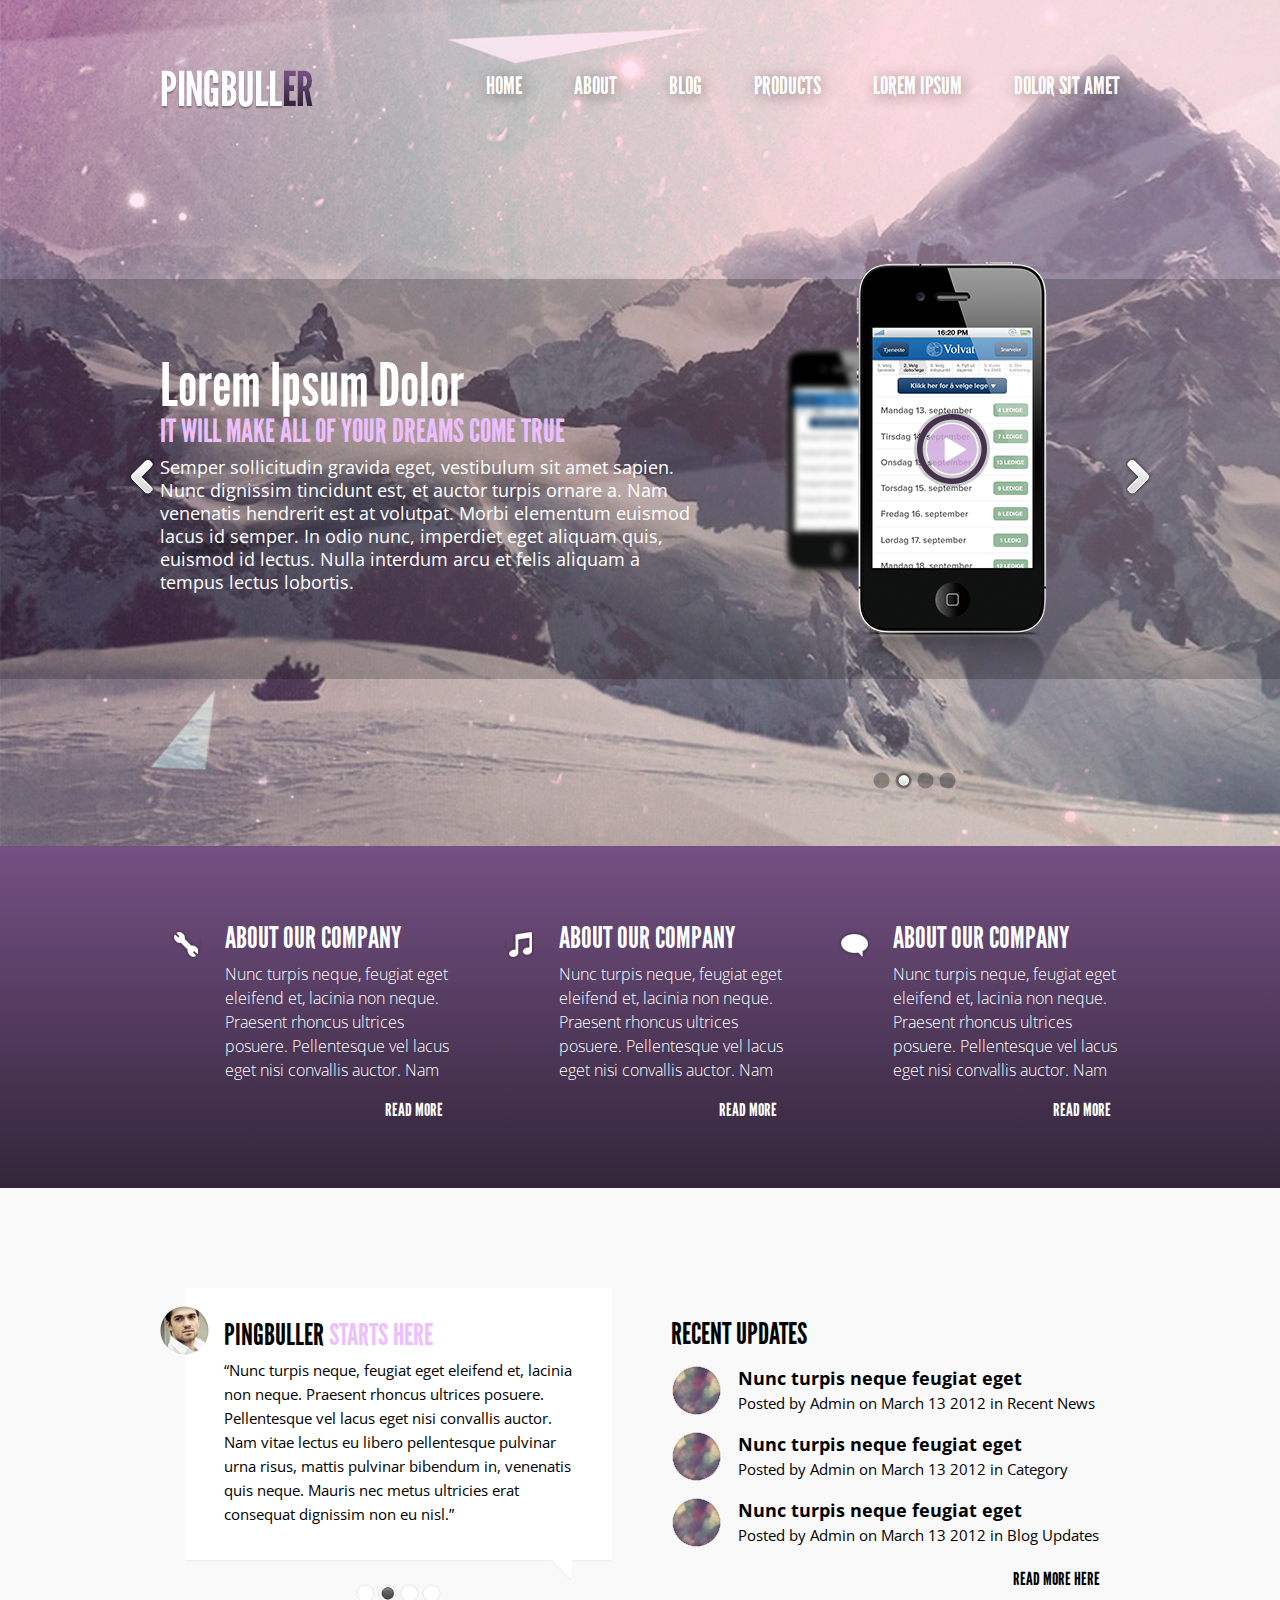
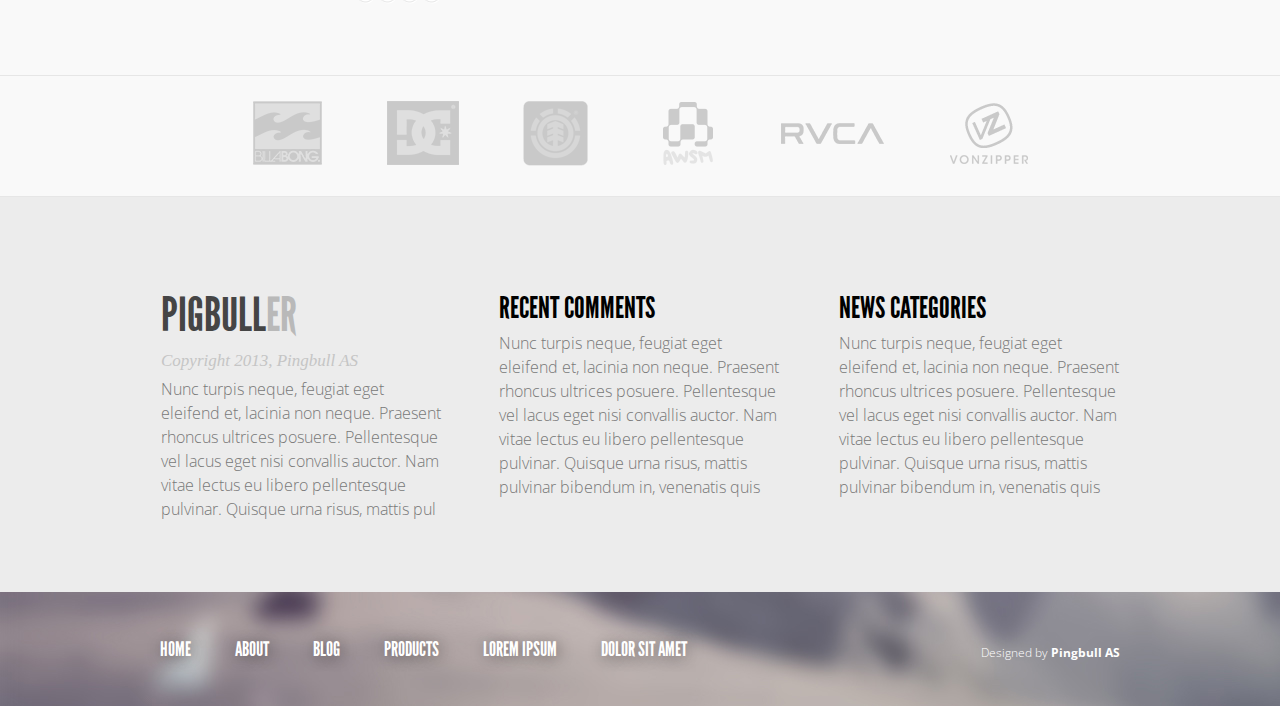
<file: task8/index.html>
<!DOCTYPE html>
<html lang="en">
<head>
	<meta charset="UTF-8">
	<title>task7-8</title>
	<link rel="stylesheet" href="css/reset.css">
	<link rel="stylesheet" href="css/style.css">
	<link href='https://fonts.googleapis.com/css?family=Open+Sans:800,400&subset=latin-ext,cyrillic-ext' rel='stylesheet' type='text/css'>
</head>
<body>
	<header>
		<div class="wrapper">
			<div class="logo">
				<img src="img/header--logo.png" alt="logo">
			</div>
			<nav>
				<ul class="header__nav">
					<li><a href="#" class="nav__item">Dolor Sit Amet</a></li>
					<li><a href="#" class="nav__item">Lorem Ipsum</a></li>
					<li><a href="#" class="nav__item">Products</a></li>					
					<li><a href="#" class="nav__item">Blog</a></li>
					<li><a href="#" class="nav__item">About</a></li>
					<li><a href="#" class="nav__item">Home</a></li>					
				</ul>
			</nav>
		</div>
		<div class="sliders">
			<a href="#" class="sliders__a1"></a>
			<a href="#" class="sliders__a2"></a>
			<div class="wrapper">
				<div class="sliders__content">
					<h1 class="sliders__h1">Lorem Ipsum Dolor</h1>
					<h2>IT WILL MAKE ALL OF YOUR DREAMS COME TRUE</h2>
					<p class="sliders__p">Semper sollicitudin gravida eget, vestibulum sit amet sapien. Nunc dignissim tincidunt est, et auctor turpis ornare a. Nam venenatis hendrerit est at volutpat. Morbi elementum euismod lacus id semper. In odio nunc, imperdiet eget aliquam quis, euismod id lectus. Nulla interdum arcu et felis aliquam a tempus lectus lobortis.</p>
				</div>
				<img src="img/sliders--phone.png" alt="phone" class="sliders__iphone">
				<img src="img/sliders--navigation.png" class="sliders__navigation">
			</div>
		</div>
	</header>
	<div class="about">
		<div class="wrapper">
			<div class="about__icon icon1"></div>
			<div class="about__item">
				<h1 class="about__h1">ABOUT OUR COMPANY</h1>
				<p class="about__p">Nunc turpis neque, feugiat eget eleifend et, lacinia non neque. Praesent rhoncus ultrices posuere. Pellentesque vel lacus eget nisi convallis auctor. Nam</p>
				<a href="#" class="about__a">READ MORE</a>
			</div>
			<div class="about__icon icon2"></div>
			<div class="about__item">
				<h1 class="about__h1">ABOUT OUR COMPANY</h1>
				<p class="about__p">Nunc turpis neque, feugiat eget eleifend et, lacinia non neque. Praesent rhoncus ultrices posuere. Pellentesque vel lacus eget nisi convallis auctor. Nam</p>
				<a href="#" class="about__a">READ MORE</a>
			</div>
			<div class="about__icon icon3"></div>
			<div class="about__item">
				<h1 class="about__h1">ABOUT OUR COMPANY</h1>
				<p class="about__p">Nunc turpis neque, feugiat eget eleifend et, lacinia non neque. Praesent rhoncus ultrices posuere. Pellentesque vel lacus eget nisi convallis auctor. Nam</p>
				<a href="#" class="about__a">READ MORE</a>
			</div>				
		</div>
	</div>
	<div class="info">
		<div class="wrapper">
			<div class="info__start">
				<img src="img/info--face.png" alt="face" class="info__face">
				<div class="info__text">
					<h1 class="info__h1">PingbulLer <span class="info__h1 violet">starts here</span></h1>
					<p class="info__p">“Nunc turpis neque, feugiat eget eleifend et, lacinia non neque. Praesent rhoncus ultrices posuere. Pellentesque vel lacus eget nisi convallis auctor. Nam vitae lectus eu libero pellentesque pulvinar urna risus, mattis pulvinar bibendum in, venenatis quis neque. Mauris nec metus ultricies erat consequat dignissim non eu nisl.”</p>
				</div>
			</div>
			<div class="updates">
				<h1 class="info__h1 updates__h1">RECENT UPDATES</h1>
				<div class="updates__list">
					<div class="updates__marker">
						<span class="updates__bold">Nunc turpis neque feugiat eget</span>
						<p class="updates__p">Posted by Admin on March 13 2012 in Recent News</p>
					</div>
					<div class="updates__marker">
						<span class="updates__bold">Nunc turpis neque feugiat eget</span>
						<p class="updates__p">Posted by Admin on March 13 2012 in Category</p>
					</div>
					<div class="updates__marker">
						<span class="updates__bold">Nunc turpis neque feugiat eget</span>
						<p class="updates__p">Posted by Admin on March 13 2012 in Blog Updates</p>
					</div>
				</div>
				<a href="#" class="updates__a">READ MORE HERE</a>
			</div>
			<div class="info__navigation">			
					<img src="img/info--navigation.png" alt="">
			</div>
		</div>
	</div>
	<div class="logos__area">
			<img src="img/logos.png" alt="trusted marks" class="logos">
	</div>
	<footer>
		<div class="articles">
			<div class="wrapper">
				<div class="article article_1">
					<h1 class="article__h1">PIGBULL<span id="article__h1grey">ER</span></h1>
					<p class="article__italic">Copyright 2013, Pingbull AS</p>
					<p class="article__p">Nunc turpis neque, feugiat eget eleifend et, lacinia non neque. Praesent rhoncus ultrices posuere. Pellentesque vel lacus eget nisi convallis auctor. Nam vitae lectus eu libero pellentesque pulvinar. Quisque urna risus, mattis pul</p>
				</div>
				<div class="article article_2">
					<p class="info__h1">RECENT COMMENTS</p>
					<p class="article__p">Nunc turpis neque, feugiat eget eleifend et, lacinia non neque. Praesent rhoncus ultrices posuere. Pellentesque vel lacus eget nisi convallis auctor. Nam vitae lectus eu libero pellentesque pulvinar. Quisque urna risus, mattis pulvinar bibendum in, venenatis quis</p>
				</div>
				<div class="article article_3">
					<p class="info__h1">NEWS CATEGORIES</p>
					<p class="article__p">Nunc turpis neque, feugiat eget eleifend et, lacinia non neque. Praesent rhoncus ultrices posuere. Pellentesque vel lacus eget nisi convallis auctor. Nam vitae lectus eu libero pellentesque pulvinar. Quisque urna risus, mattis pulvinar bibendum in, venenatis quis</p>
				</div>
			</div>
		</div>
		<nav class="footer__nav">
			<div class="wrapper">
				<ul>
					<li><a href="#" class="footer__item">Home</a></li>
					<li><a href="#" class="footer__item">About</a></li>
					<li><a href="#" class="footer__item">Blog</a></li>
					<li><a href="#" class="footer__item">Products</a></li>
					<li><a href="#" class="footer__item">Lorem Ipsum</a></li>
					<li><a href="#" class="footer__item">Dolor Sit Amet</a></li>					
				</ul>
				<p class="footer__copy">Designed by <span class="footer__bold">Pingbull AS</span></p>
			</div>
		</nav>
	</footer>
</body>
</html>
</file>
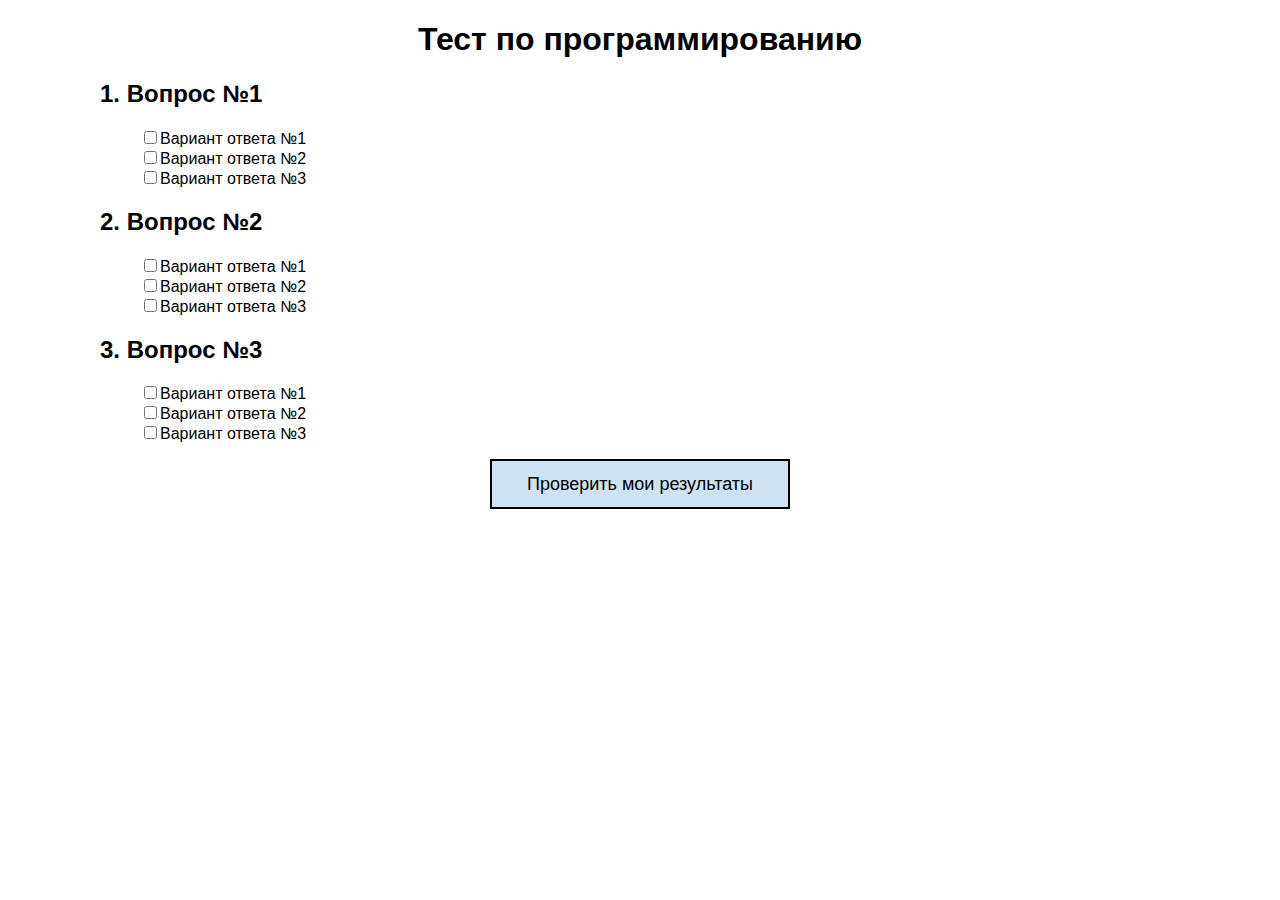
<file: TaskJS3/index.html>
<!DOCTYPE html>
<html lang="en">
<head>
	<meta charset="UTF-8">
	<title>TaskJS3</title>
	<link rel="stylesheet" href="css/style.css">
</head>
<body>
	<script src="js/script.js"></script>
</body>
</html>
</file>
<file: HomeWork1/css/style.css>
body {
	background-color: #eeeeee;
	height: 806px;
	width: 1440px;
}
.list {
	height: 751px;
	width: 512px;
	background-color: white;
	-webkit-box-shadow: 0px 0px 5px 0px rgba(213,213,213,1);
	-moz-box-shadow: 0px 0px 5px 0px rgba(213,213,213,1);
	box-shadow: 0px 0px 5px 0px rgba(213,213,213,1);
	margin: 4px 464px 51px;
	font-size: 18px;
}
img {
	height: 30%;
	width: 30%;
	margin: auto;
	margin-left: 35%;
	margin-right: 35%;
}
h1 {
	font-size: 22px;
	text-align: center;
}
.wrapper{
	padding: 6% 12% 2% 12%;
}
ul{
	padding-left: 5%;
	padding-top: 2%;
}
.no_indent {
	margin: 0;
}
</file>
<file: mondrian/css/style.css>
td { 
    border: 10px solid #000;
}
table { 
	border-collapse: collapse;
	margin: auto;
}
/*1 row*/
.white1 {
	width: 116px;
	height: 47px;
	background-color: #fff;
}
.white2 {
	width: 200px;
	background-color: #fff;
}
.yellow1 {
	width: 164px;
	background-color: #ffee5c;
}
/*2 row*/
.white3 {
	width: 47px;
	height: 130px;
	background-color: #fff;
}
.red {
	background-color: #fc5b3e;
}
.yellow2 {
	width: 164px;
	height: 128px;
	background-color: #ffee5c;
}
/*3 row*/
.white4 {
	width: 47px;
	height: 199px;
	background-color: #fff;
}
.white5 {
	width: 77px;
	height: 128px;
	background-color: #fff;
}
.white6 {
	width: 75px;
	background-color: #fff;
}
/*4 row*/
.grey1 {
	width: 60px;
	height: 60px;
	background-color: #060c0a;
}
.white7 {
	width: 128px;
	background-color: #fff;
}
/*5 row*/
.yellow3 {
	height: 135px;
	background-color: #ffee5c;
}
.blue {
	background-color: #104b8c;
}
/*6 row*/
.white8 {
	height: 68px;
	background-color: #fff;
}
.grey2 {
	height: 27px;
	background-color: #060c0a;
}
/*7 row*/
.white9 {
	background-color: #fff;
}
</file>
<file: pingbuller/css/style.css>
@import url(http://fonts.googleapis.com/css?family=Open+Sans:400,300,800);
@font-face {
	font-family: 'LeagueGothicRegular';
	src: url("../fonts/league_gothic.otf-webfont.eot");
	src: url("../fonts/league_gothic.otf-webfont.eot?#iefix") format("embedded-opentype"), url("../fonts/league_gothic.otf-webfont.woff") format("woff"), url("../fonts/league_gothic.otf-webfont.ttf") format("truetype"), url("../fonts/league_gothic.otf-webfont.svg#LeagueGothicRegular") format("svg");
	font-weight: normal;
	font-style: normal;
}

body {
	font-family: sans-serif;
}

p, ul, h1, h2, h3, h4 {
	margin: 0;
	padding: 0;
}

h1, h2, h3, h4 {
	font-weight: normal;
}

/*HEADER*/

.top-part {
	padding-bottom: 168px;
	background: url("../img/bg.jpg") center;
	background-size: cover;
}

.section-wrapper {
	width: 960px;
	margin: 0 auto;
}
	.section-wrapper:after {
		content: "";
		display: table;
		clear: both;
	}

.header {
	padding-bottom: 165px;
}
	.header .dropdown-menu .main-nav {
		display: none;
	}
	.header .dropdown-menu-selected-item {
		display: none;
	}
	.header-logo {
		float: left;
		margin-top: 51px;
		max-width: 275px;
	}

	.main-nav {
	float: right;
	margin: 70px 0 0;
	font-family: "LeagueGothicRegular", sans-serif;
}
	.main-nav-item {
		display: inline-block;
		margin-left: 50px;
		font-size: 24px;
		text-transform: uppercase;
		text-shadow: 2px 2px #848484;
	}
/*    .main-nav-item:first-child {
			margin-left: 0;
			padding-left: 0;
		}*/
		.main-nav-item:hover {
			border-bottom: 2px solid #edbfff;
		}
		.main-nav-item__link {
			text-decoration: none;
			color: white;
		}

/*SLIDER*/

.slider {
	position: relative;
	height: 400px;
	background-color: rgba(0, 0, 0, 0.2);
}
	.slider .section-wrapper {
		position: relative;
	}
	.slider-wrapper {
		position: relative;
	}
	.slider-directions_left {
		position: absolute;
		top: 41%;
		width: 30px;
		height: 42px;
		background: url("../img/arrows.png") 0 0;
		left: -10%;
	}
	.slider-directions_right {
		position: absolute;
		top: 41%;
		width: 30px;
		height: 42px;
		background-image: url("../img/arrows.png");
		right: -10%;
		background-position: -30px 0;
	}
	.slider-keeper {
		position: relative;
		width: 960px;
		height: 400px;
		overflow: hidden;
	}
		.slider-keeper-slide {
			position: absolute;
			top: 0;
			left: 0;
			box-sizing: border-box;
			width: 960px;
		}
	.slider-description {
		float: left;
		margin-top: 72px;
		width: 60%;
		text-shadow: 0 2px #848484;
	}
		.slider-description__title {
			font-family: 'LeagueGothicRegular', sans-serif;
			font-size: 59px;
			text-transform: capitalize;
			color: white;
		}
		.slider-description__subtitle {
			font-family: 'LeagueGothicRegular', sans-serif;
			font-size: 32px;
			text-transform: uppercase;
			text-shadow: 0 2px 1px #848484;
			color: #edbfff;
		}
		.slider-description__text {
			max-height: 140px;
			font-family: 'Open Sans', sans-serif;
			font-size: 18px;
			font-weight: 300;
			color: white;
			text-shadow: 0 1px #848484;
		}
	.slider-image {
		position: relative;
		float: right;
		width: 40%;
		text-align: center;
	}
		.slider-image__action {
			position: absolute;
			top: 35%;
			left: 50%;
			width: 76px;
			height: 76px;
			background-image: url("../img/slider_play-icon.png");;
		}

.dots-nav {
	position: absolute;
	right: 167px;
	bottom: -109px;
}
	.dots-nav-item {
		position: relative;
		display: block;
		float: left;
		margin-left: 7px;
		width: 15px;
		height: 15px;
		border-radius: 50%;
		background-color: rgba(0, 0, 0, 0.2);
	}
		.dots-nav-item:hover:after {
			content: '';
			position: absolute;
			top: 3px;
			left: 3px;
			width: 9px;
			height: 9px;
			border-radius: 50%;
			background-color: white;
			background: linear-gradient(to top, #dedede, #fdfdfd);
		}
		.dots-nav-item.isActive:after {
			content: '';
			position: absolute;
			top: 3px;
			left: 3px;
			width: 9px;
			height: 9px;
			border-radius: 50%;
			background-color: white;
			background: linear-gradient(to top, #dedede, #fdfdfd);
		}

/*ABOUT*/

.about {
	position: relative;
	padding: 70px 0;
	border-top: 1px solid #33253a;
	border-bottom: 1px solid #1d2f37;
	background-color: #724f80;
	background-image: url("../img/gradient-bg.png");
	background: linear-gradient(to top, #322539, #745083);
}
	.about-item {
		position: relative;
		float: left;
		margin-left: 50px;
		padding-left: 50px;
		width: 230px;
		font-family: "LeagueGothicRegular", sans-serif;
		text-shadow: 1px 1px #000;
		color: white;
	}
		.about-item:first-child {
			margin-left: 0;
		}
		.about-item_key:before {
			content: '';
			position: absolute;
			top: 15px;
			left: 5px;
			width: 30px;
			height: 25px;
			background: url("../img/icons.png") no-repeat 0 -23px;
		}
		.about-item_dialog:before {
			content: '';
			position: absolute;
			top: 15px;
			left: 5px;
			width: 30px;
			height: 23px;
			background: url("../img/icons.png") no-repeat;
		}
		.about-item_melody:before {
			content: '';
			position: absolute;
			top: 15px;
			left: 5px;
			width: 30px;
			height: 25px;
			background: url("../img/icons.png") no-repeat 0 -48px;
		}
		.about-item__title {
			margin-left: 13px;
			margin-bottom: 8px;
			font-size: 30px;
			font-weight: normal;
			text-transform: uppercase;
		}
		.about-item__text {
			margin-left: 13px;
			margin-bottom: 5px;
			font-family: 'Open Sans', sans-serif;
			font-size: 16px;
			font-weight: 300;
		}
		.about-item__link {
			float: right;
			font-size: 18px;
			text-transform: uppercase;
			text-decoration: none;
			color: white;
		}
			.about-item__link:hover {
				text-shadow: 0 0 8px #fff, 0 0 8px #fff;
			}
	.about:after {
		content: '';
		display: block;
		position: absolute;
		bottom: -2px;
		width: 100%;
		height: 1px;
		background-color: #0d151b;
	}

/*INFO*/

.info {
	padding: 100px 0 70px;
	border-bottom: 1px solid #e6e6e6;
	background-color: #f9f9f9;
	color: #454545;
}
	.info-reviews {
		position: relative;
		float: left;
		background: url(../img/quote.png) 23px -9px no-repeat;
	}
		.info-reviews-keeper {
			position: relative;
			width: 453px;
			height: 310px;
			overflow: hidden;
		}
		.info-reviews-item {
			position: absolute;
			box-sizing: border-box;
			margin-left: 23px;
			padding: 26px 40px;
			width: 430px;
		}
			.info-reviews-item__avatar {
				position: absolute;
				top: 18px;
				left: -23px;
			}
			.info-reviews-item-title {
				margin-bottom: 6px;
				font-family: "LeagueGothicRegular", sans-serif;
				font-size: 30px;
				text-transform: uppercase;
			}
				.info-reviews-item-title .exuding {
					color: #edbfff;
				}
			.info-reviews-item__text {
				height: 150px;
				overflow: hidden;
				line-height: 24px;
				font-family: 'Open Sans', sans-serif;
				font-size: 16px;
				font-weight: 300;
			}
		.info-reviews .dots-nav {
			position: absolute;
			right: 170px;
			bottom: -30px;
		}
			.info-reviews .dots-nav-item {
				border: 1px solid #e8e8e8;
				background-color: white;
			}
				.info-reviews .dots-nav-item:hover:after {
					top: 2px;
					left: 2px;
					border: 1px solid #4d4d4d;
					background-color: #555555;
					background: linear-gradient(to top, #454545, #888888);
				}
				.info-reviews .dots-nav-item.isActive:after {
					top: 2px;
					left: 2px;
					border: 1px solid #4d4d4d;
					background-color: #555555;
					background: linear-gradient(to top, #454545, #888888);
				}
	.info-blog-updates {
		float: left;
		padding: 16px 0 0 60px;
	}
		.info-blog-updates__title {
			margin-bottom: 14px;
			font-family: "LeagueGothicRegular", sans-serif;
			font-size: 30px;
			text-transform: uppercase;
		}
		.info-blog-updates-list {
			list-style: none;
		}
			.info-blog-updates-list-item {
				margin-bottom: 20px;
				width: 445px;
			}
				.info-blog-updates-list-item__img {
					float: left;
					margin-right: 15px;
				}
				.info-blog-updates-list-item__title {
					margin-bottom: 2px;
					font-family: 'Open Sans', sans-serif;
					font-size: 16px;
					font-weight: 800;
				}
				.info-blog-updates-list-item__details {
					font-family: 'Open Sans', sans-serif;
					font-size: 16px;
					font-weight: 300;
				}
		.info-blog-updates__link {
			float: right;
			margin-right: 10px;
			font-family: "LeagueGothicRegular", sans-serif;
			font-size: 18px;
			text-transform: uppercase;
			text-decoration: none;
			color: #454545;
		}

/*CLIENTS*/

.clients {
	border-top: 1px solid white;
	border-bottom: 1px solid #fefefe;
	background-color: #f9f9f9;
}
	.clients-keeper {
		padding: 9px 0 29px;
		text-align: center;
	}
		.clients-keeper__image {
			vertical-align: middle;
			margin: 15px 65px 0 0;
		}
			.clients-keeper__image:last-child {
				margin-right: 0;
			}

/*UPDATES*/

.updates {
	padding: 100px 0;
	border-top: 1px solid #d8d8d8;
	background-color: #ececec;
}
	.updates-column {
		float: left;
		width: 275px;
		margin-left: 60px;
		text-shadow: 1px 1px white;
		color: #454545;
	}
		.updates-column:first-child {
			margin-left: 0;
		}
		.updates-column-logo {
			margin-bottom: 15px;
			max-width: 275px;
		}
		.updates-column__copyright {
			margin-bottom: 10px;
			font-family: Georgia, sans-serif;
			font-size: 16px;
			font-style: italic;
			color: #c5c5c5;
		}
		.updates-column__title {
			font-family: "LeagueGothicRegular", sans-serif;
			font-size: 30px;
			text-transform: uppercase;
		}
		.updates-column__text {
			font-family: 'Open Sans', sans-serif;
			font-size: 16px;
		}

/*FOOTER*/

.footer {
	padding: 50px 0;
	background: url("../img/bottom_bg.jpg") no-repeat center;
	background-size: 100% 100%;
}
	.footer .main-nav {
		float: left;
		margin: 0;
	}
		.footer .main-nav-item {
			margin-left: 40px;
			font-size: 20px;
		}
	.footer-copyright {
		font-family: 'Open Sans', sans-serif;
		font-size: 12px;
		font-weight: 300;
		float: right;
		color: white;
	}
		.footer-copyright__TM {
			font-weight: 800;
		}

@media screen and (max-width: 960px) {
	.section-wrapper {
		box-sizing: border-box;
		padding: 0 20px;
		width: 768px;
	}
	.header {
		padding-bottom: 80px;
	}
	.main-nav {
		float: left;
		margin-top: 30px;
	}
	.slider-keeper {
		width: 728px;
	}
		.slider-keeper-slide {
			width: 728px;
		}
	.slider-directions_left {
		left: -10%;
	}
	.slider-directions_right {
		right: -10%;
	}
	.slider-description {
		width: 275px;
	}
		.slider-description__title {
			font-size: 48px;
		}
		.slider-description__subtitle {
			font-size: 24px;
		}
		.slider-description__text {
			font-size: 16px;
			max-height: 90px;
			overflow: hidden;
		}
	.about-item {
		margin-left: 40px;
		width: 160px;
	}
		.about-item__title {
			font-size: 24px;
		}
		.about-item__text {
			font-size: 16px;
		}
	.info-reviews-keeper {
		width: 338px;
	}
	.info-reviews-item {
		width: 315px;
	}
		.info-reviews-item-title {
			margin-bottom: 10px;
			font-size: 24px;
		}
			.info-reviews-item-title .exuding {
				display: block;
			}
		.info-reviews-item__text {
			height: 130px;
		}
	.info-blog-updates {
		padding-left: 40px;
		width: 330px;
		overflow: hidden;
	}
	.clients-keeper__image {
		margin-right: 50px;
	}
	.updates-column {
		width: 200px;
	}
		.updates-column__copyright {
			font-size: 14px;
		}
		.updates-column__title {
			font-size: 24px;
		}
	.footer-copyright {
		margin-top: 20px;
	}
	}

@media screen and (max-width: 768px) {
	.section-wrapper {
		box-sizing: border-box;
		padding: 0 20px;
		width: 480px;
	}
	.top-part {
		padding-bottom: 100px;
	}
	.header {
		padding-top: 50px;
	}
		.header .main-nav {
			display: none;
		}
		.header .dropdown-menu {
			display: block;
			margin: auto;
			position: absolute;
			top: 120px;
			left: 0;
			bottom: 0;
			right: 0;
			width: 250px;
		}
			.header .dropdown-menu-selected-item {
				display: block;
				margin: 0 auto;
			}
				.header .dropdown-menu-selected-item__link {
					display: block;
					padding: 10px 0;
					width: 250px;
					border: 1px solid #051116;
					border-top: 1px solid #513e59;
					border-bottom: 1px solid #35273d;
					border-radius: 10px;
					font-family: "LeagueGothicRegular", sans-serif;
					font-size: 24px;
					text-align: center;
					text-decoration: none;
					text-transform: uppercase;
					text-shadow: none;
					background: rgba(54, 41, 62, 0.9);
					color: white;
				}
				.header .dropdown-menu-selected-item__link:hover {
						border-radius: 10px 10px 0 0;
						border-bottom: border-bottom: 2px solid #edbfff;
				}
			.header .dropdown-menu .main-nav {
				display: none;
				margin-top: 0;
				width: 250px;
				border: 1px solid #051116;
				border-radius: 10px;
				background: rgba(54, 41, 62, 0.8);
			}
			.header .dropdown-menu .main-nav:hover {
				border-radius: 0;
			}
				.header .dropdown-menu .main-nav-item {
					display: block;
					margin: 0;
					padding: 10px 0;
					border-top: 1px solid #513e59;
					border-bottom: 1px solid #35273d;
					text-align: center;
					text-shadow: none;
				}
					.header .dropdown-menu .main-nav-item:first-child {
						border-top: 0;
						border-radius: 0 0 0 0;
					}
					.header .dropdown-menu .main-nav-item:last-child {
						border-radius: 0 0 10px 10px;
					}
					.header .dropdown-menu .main-nav-item:hover {
						border-bottom: 1px solid #edbfff;
						background: rgba(36, 28, 42, 0.7);
					}
					.header .dropdown-menu > .dropdown-menu-selected-item:hover > #mobile-nav {
						position: relative;
						display: block;
						z-index: 1;
					}

		.header-logo {
			float: none;
			margin: 0 auto;
			text-align: center;
		}
	.slider {
		height: 275px;
	}
		.slider-keeper {
			width: 440px;
			height: 250px;
		}
			.slider-keeper-slide {
				width: 440px;
			}
		.slider-description {
			width: 240px;
		}
			.slider-description__title {
				font-size: 36px;
			}
			.slider-description__subtitle {
				font-size: 18px;
			}
			.slider-description__text {
				display: none;
			}
		.slider-image {
			width: 40%;
		}
			.slider-image img {
				width: 180px;
			}
		.slider .dots-nav {
			bottom: -60px;
		}
	.about {
		padding: 70px 0;
	}
		.about-item {
			margin-left: 0;
			margin-top: 20px;
			width: auto;
		}
			.about-item:first-child {
				margin-top: 0;
			}
	.info-reviews-keeper {
		width: 423px;
	}
	.info-reviews-item {
		width: 400px;
	}
	.info-blog-updates {
		margin-top: 30px;
		padding-left: 60px;
	}
	.clients-keeper {
		padding-left: 25px;
		padding-right: 25px;
	}
	.updates-column {
		margin-left: 0;
		margin-top: 50px;
		width: auto;
	}
		.updates-column:first-child {
			margin-top: 0;
		}
	.footer .main-nav-item {
		margin-left: 10px;
	}
	.footer-copyright {
		width: 100%;
		text-align: center;
	}
	}

@media screen and (max-width: 480px) {
	.section-wrapper {
		box-sizing: border-box;
		padding: 0 20px;
		width: 100%;
	}
	.slider-image {
		display: none;
	}
	.slider-keeper {
		width: 100%;
		text-align: center;
	}
		.slider-keeper-slide {
			width: 100%;
		}
	.slider-description {
		width: 100%;
	}
	.slider .dots-nav {
		right: 100px;
	}
	.info-reviews {
		float: none;
	}
		.info-reviews-keeper {
			margin: 0 auto;
			width: 283px;
		}
		.info-reviews-item {
			width: 260px;
		}
		.info-reviews .dots-nav {
			right: 40%;
		}
	.info-blog-updates {
		padding-left: 0;
		width: 100%;
	}
		.info-blog-updates-list-item {
			width: 100%;
			white-space: nowrap;
		}
			.info-blog-updates-list-item__title, .info-blog-updates-list-item__details {
				overflow: hidden;
				text-overflow: ellipsis;
			}
	.clients-keeper {
		padding-left: 0;
		padding-right: 0;
	}
		.clients-keeper__image {
			margin-right: 10px;
		}
		}
</file>
<file: task 5/css/style.css>
@font-face {
    font-family: 'helveticaneue', Arial, sans-serif;
    src: url('../fonts/helveticaneuecyr-light-webfont.eot');
    src: url('../fonts/helveticaneuecyr-light-webfont.eot?#iefix') format('embedded-opentype'),
         url('../fonts/helveticaneuecyr-light-webfont.woff2') format('woff2'),
         url('../fonts/helveticaneuecyr-light-webfont.woff') format('woff'),
         url('../fonts/helveticaneuecyr-light-webfont.ttf') format('truetype'),
         url('../fonts/helveticaneuecyr-light-webfont.svg#helveticaneuecyrlight') format('svg');
    font-weight: normal;
    font-style: normal;
}
body {
	background-image: url(../img/background.png);
	background-size: 100%;
}
/*HEADER*/
.navigation {
	height: 37px;
	width: 100%;
	background-image: url(../img/bg_line.png);
}
.navigation li {
	float: right;	
	padding-left: 13px;
	padding-right: 13px;
	line-height: 35px;
	font-family: 'helveticaneue', Arial, sans-serif;
	font-size: 14px;
}
.navigation .enter {
	padding-left: 20px;
	padding-right: 20px;
	color: #fff;
}
.navigation .enter a {
	text-decoration: none;
	color: #fff;
}
.enter li {
	border: 1px solid transparent;
}
.enter li:hover {
	border: 1px solid #51b1dc;
	background-color: #51b1dc;
    background: linear-gradient(to top, #2e7ac4, #51b1dc);
}
.enter a:hover {
	text-decoration: underline;
}
.navigation img {
	float: right;
	margin-left: 19px;
	margin-right: 6px;
}
.navigation .nav a {
	display: block;
	height: 37px;
	width: 100%;
	text-decoration: none;
	color: #60b5ed;
}
.nav li:hover {
	background-color: #4eabda;
}
.nav li a:hover {
	color: #fff;
}
/*FORM*/
form {
	width: 560px;
	margin: 213px auto;
	background-color: rgba(0, 0, 0, 0.6);
	color: #ccc;
	font-family: 'helveticaneue', Arial, sans-serif;
	font-size: 14px;
}
form h1 {
	line-height: 62px;
	text-align: center;
	font-size: 24px;
	color: #fff;
	border-bottom: 1px solid #f7f7f7;
}
form img {
	display: block;
	margin: 30px auto;
}
form .text {
	display: block;
	border: none;
	margin: 13px auto;
	padding-left: 19px;
	width: 257px;
	height: 35px;
	background-color: #100f0f;
	border: 1px solid transparent;
	border-bottom: 1px solid #4a4948;
	color: #ccc;
}
form .text:hover {
	border: 1px solid #689bcc;
	background-color: #1b5288;
	-webkit-box-shadow: 0px 0px 11px 0px rgba(104,155,204,1);
       -moz-box-shadow: 0px 0px 11px 0px rgba(104,155,204,1);
            box-shadow: 0px 0px 11px 0px rgba(104,155,204,1);
}
form .text:focus {
	border: 1px solid #689bcc;
	background-color: #1b5288;
	-webkit-box-shadow: 0px 0px 11px 0px rgba(104,155,204,1);
       -moz-box-shadow: 0px 0px 11px 0px rgba(104,155,204,1);
            box-shadow: 0px 0px 11px 0px rgba(104,155,204,1);
}
form p {
	padding-top: 20px;
	padding-bottom: 20px;
	text-align: center;
	font-size: 11px;
}
input::-moz-placeholder {
	color: #ccc;
}
input::-webkit-input-placeholder {
	color: #ccc;
}
form .updates {
	display: block;
	width: 276px;
	margin: 23px auto;
}
#facebook {
	display: block;
	border: none;
    margin: 36px auto 30px;
	width: 276px;
	height: 35px;
	border-radius: 7px;
	background-image: url(../img/facebook.png);
}
#facebook:focus {
	border: none;
}
#acc {
	display: block;
	border: none;
    margin: 0 auto;
	width: 149px;
	height: 35px;
	background-image: url(../img/button.png);
	color: #fff;
}
</file>
<file: task1/css/style.css>
body {
	padding-bottom: 3%;
	background-color: #eee;
	
}
.list {
	width: 30%;
	margin: 0 auto;
	padding: 3% 4%;
	-webkit-box-shadow: 0px 0px 5px 0px rgba(213,213,213,1);
	   -moz-box-shadow: 0px 0px 5px 0px rgba(213,213,213,1);
	        box-shadow: 0px 0px 5px 0px rgba(213,213,213,1);
	background-color: white;
	font-size: 16px;
}
.central-info {
	text-align: center;
}
.info-block {
	padding-left: 3%;
	padding-right: 3%;
}
h1 {
	font-size: 20px;
}
img {
	height: 30%;
	width: 30%;
}
</file>
<file: task3/css/style.css>
@font-face {
    font-family: OpenSans;
    src: url(../fonts/OpenSans-Regular.ttf);
}
body {
	background-color: #f9f9f9;
}
.container {
	width: 70%;
	margin: auto;
	padding: 50px 46px;
	background-color: #fff;
    -webkit-box-shadow: 0px 0px 5px 0px rgba(120,120,120,1);
       -moz-box-shadow: 0px 0px 5px 0px rgba(120,120,120,1);
            box-shadow: 0px 0px 5px 0px rgba(120,120,120,1);
}
/*HEADER*/
.logo {
	margin-bottom: 40px;
}
.menu {
	height: 40px;
	margin-bottom: 40px;	
	background-image: url(../img/menu.png);
}
.menu li,
footer li {	
	display: inline-block;
	line-height: 40px;	
	font-family: OpenSans;	
	font-size: 15px;
}
a {
	display: block;
	padding-left: 24px;
	padding-right: 24px;
	text-decoration: none;
		}
.menu a {
	border-left: 1px solid transparent;
	border-right: 1px solid transparent;
	color: white;
	}
.menu a:hover {
	display: block;
	border-left: 1px solid #838383;
	border-right: 1px solid #838383;
	background-image: url(../img/link.png);
}
/*CONTAINER*/
.left-menu {
	float: left;
	width: 240px;
	border: 1px solid #c8c8c8;
	font-family: OpenSans;
	font-size: 15px;
}
.left-menu li {
	display: block;
	height: 40px;
	line-height: 40px;
	border-bottom: 1px solid #c8c8c8;
}
.left-menu li:last-child {
	border-bottom: none;
}
.left-menu a {
	display: block;
	height: 40px;
	color: #656363;
}
.left-menu a:hover {
	padding-left: 34px;
	background-color: #f9f9f9;
	color: black;
}
.content {
	margin-left: 290px;
}
.img {
	border: 1px solid #c8c8c8;
}
.img img {
	padding: 46px 90px;
	margin: auto;
}
.content p {
	display: block;
	margin-top: 40px;
	padding-left: 25px;
	padding-right: 25px;
	font-family: OpenSans;
	font-size: 14px;
}
/*FOOTER*/
footer {
	height: 40px;
	margin-top: 40px;
	background-image: url(../img/footer.png);
}
footer a {
	color: black;
}
footer a:hover {
	text-decoration: underline;
}
.copy {
	float:right;
	width: 200px;
}
</file>
<file: task4/css/style.css>
/*@font-face {
    font-family: TahomaRegular;
    src: url(../fonts/Tahoma Regular.ttf);
}*/
@font-face {
	font-family: 'Tahoma', Arial, sans-serif;
	src: url('../fonts/Tahoma.eot');
	src: url('../fonts/Tahoma.eot?#iefix') format('embedded-opentype'),
		url('../fonts/Tahoma.woff') format('woff'),
		url('../fonts/Tahoma.ttf') format('truetype');
	font-weight: normal;
	font-style: normal;
}
body {
	background-image: url(../img/background.png);
	background-repeat: repeat-x;
	background-color: #0c739f;
}
.copy {
	clear: both;
	text-align: center;
	line-height: 35px;
	font-family: 'Tahoma', Arial, sans-serif;
	font-size: 15px;
	color: #fff;
}
.container {
	width: 1000px;
	margin: 36px auto 0;
	background-color: white;
	-webkit-box-shadow: 0px 2px 14px 1px rgba(0,0,0,0.6);
       -moz-box-shadow: 0px 2px 14px 1px rgba(0,0,0,0.6);
            box-shadow: 0px 2px 14px 1px rgba(0,0,0,0.6);
}
.container:after {
	content: '';
	visibility: hidden;
}
/*HEADER*/
.logo {
	float: left;
	width: 30%;
	padding-left: 30px;
	padding-top: 10px;	
}
.contacts {
	float: right;
	padding-right: 30px;
	padding-top: 10px;
}
.contacts p {
	font-size: 14px;
	font-family: 'Tahoma', Arial, sans-serif;
	color: #128aa7;
}
.contries {
	float: right;
	clear: right;
	padding-right: 25px;
	padding-top: 30px;
}
.contries li {
	padding-left: 7px;
	padding-right: 7px;
}
.contries ul p {
	color: #128aa7;
	text-decoration: underline;
	text-align: center;
	font-size: 11px;
	line-height: 11px;
}
/*PHOTO*/
.photo img {
	display: block;
	border-top: 1px solid #128aa7;
	border-bottom: 1px solid #128aa7;
}
/*NAVIGATION*/
.nav {
	width: 1000px;
	height: 28px;
	background-image: url(../img/panel.png);
}
ul {
	list-style: none;
}
ul li {
	float: left;
	cursor: pointer;
	position: relative;
	z-index: 1;
	line-height: 28px;
	font-family: 'Tahoma', Arial, sans-serif;
}
.nav ul a {
	text-decoration: none;
	color: white;
	padding-left: 30px;
	padding-right: 30px;
	font-family: 'Tahoma', Arial, sans-serif;
	font-size: 15px;
}
ul li ul {
	display: none;
	position: absolute;
	left: 0;
	top: 28px;
}
ul li ul li {
	float: none;
	display: block;
	background: #303030;
	-webkit-box-shadow: 0px 2px 14px 1px rgba(0,0,0,0.6);
       -moz-box-shadow: 0px 2px 14px 1px rgba(0,0,0,0.6);
            box-shadow: 0px 2px 14px 1px rgba(0,0,0,0.6);
}
ul li:hover ul {
	display: block;
}
/*COLUMNS*/
.fon {
	float: left;
	width: 1000px;
	background: url(../img/fon.png);
	line-height: 28px;
	font-family: 'Tahoma', Arial, sans-serif;
	font-size: 12px;
}
.leftColumn {
	float: left;
	width: 175px;
	margin-left: 15px;
	margin-right: 20px;
}
.centerColumn {
	float: left;
	width: 545px;
	margin-left: 15px;
	margin-right: 20px;
}
.rightColumn {
	float: left;
	width: 175px;
	margin-left: 15px;
	margin-right: 20px;
}
.fon h1 {
	text-align: center;
	font-family: 'Tahoma', Arial, sans-serif;
	font-size: 15px;
}
</file>
<file: task6/css/style.css>
<<<<<<< HEAD
@font-face {
	font-family: "Lucida Sans Unicode", "Lucida Grande", sans-serif;
	src: url(../fonts/'LucidaSansUnicode.eot');
	src: url(../fonts/'LucidaSansUnicode.eot?#iefix') format('embedded-opentype'),
		url(../fonts/'LucidaSansUnicode.woff2') format('woff2'),
		url(../fonts/'LucidaSansUnicode.woff') format('woff'),
		url(../fonts/'LucidaSansUnicode.ttf') format('truetype'),
		url(../fonts/'LucidaSansUnicode.svg#LucidaSansUnicode') format('svg');
	font-weight: normal;
	font-style: normal;
}
.wrapper {
	width: 911px;
	margin: 0 auto;
}
/*HEADER*/
.phone span {
	float: left;
	height: 22px;
	line-height: 22px;
	margin-top: 22px;
	margin-left: 6px;
	font-family: Arial, Helvetica, sans-serif;
	font-size: 18px;
	letter-spacing: 0.4px;
	color: rgb(94, 105, 109);
}
.login {
	float: left;
    width: 495px;
    height: 25px;
    margin-top: 18px;
    margin-left: 15px;
	border-radius: 3px;
	background-image: -moz-linear-gradient( -90deg, rgb(32,105,136) 0%, rgb(17,65,101) 59%, rgb(15,58,94) 85%, rgb(12,50,86) 100%);
	background-image: -webkit-linear-gradient( -90deg, rgb(32,105,136) 0%, rgb(17,65,101) 59%, rgb(15,58,94) 85%, rgb(12,50,86) 100%);
	background-image: -ms-linear-gradient( -90deg, rgb(32,105,136) 0%, rgb(17,65,101) 59%, rgb(15,58,94) 85%, rgb(12,50,86) 100%);
	box-shadow: 0px 3px 3px 0px rgba(150, 150, 150, 0.75);
}
.login img {
	float: left;
	margin-left: 7px;
	margin-top: 4px;
}
.login input {
	float: left;
 	width: 108px;
	height: 13px;
	margin: 3px 3px 4px 3px;
	padding-left: 5px;	
	border: 1px solid rgb(155, 161, 163);
	line-height: 13px;
	font-family: "Lucida Sans Unicode", "Lucida Grande", sans-serif;
	font-size: 12px;
	color: rgb(151, 162, 166);
}
.login span {
	height: 25px;
	padding-left: 5px;
	color: rgb(255, 255, 255);
}
.login a {
	height: 25px;
	width: 100%;
	line-height: 25px;
	text-decoration: none;
	font-family: "Lucida Sans Unicode", "Lucida Grande", sans-serif;
	font-size: 12px;	
	color: rgb(255, 255, 255);
}
#forget {
	padding-left: 4px;
	text-decoration: underline;
	color: rgb(191, 191, 191);
}
.navi {
	float: left;
	width: 75px;
	height: 20px;
	margin-top: 19px;
	margin-left: 17px;
	border: 1px solid rgb(189, 196, 199);
	border-radius: 10px;
}
.navi img {
	margin-top: 3px;
	margin-left: 8px;
}
header li {
	float: left;
}
.logo {
	margin-left: 0px;
	margin-top: 10px;
}
/*NAV*/
nav {
	float: left;
	height: 31px;
	width: 100%;
	margin-top: 3px;
	margin-left: -1px;
	border: 1px solid rgb(13, 22, 66);
	border-radius: 4px;
	background-image: -moz-linear-gradient( 90deg, rgb(0,0,0) 0%, rgb(44,48,52) 87%, rgb(87,96,104) 100%);
	background-image: -webkit-linear-gradient( 90deg, rgb(0,0,0) 0%, rgb(44,48,52) 87%, rgb(87,96,104) 100%);
	background-image: -ms-linear-gradient( 90deg, rgb(0,0,0) 0%, rgb(44,48,52) 87%, rgb(87,96,104) 100%);
	box-shadow: 0px 3px 5px 0px rgba(0, 0, 0, 0.75);
}
nav .basket {
	float: right;
	margin-right: 12px;
	margin-left: 6px;
}
.basket-img {
	float: right;
	margin-top: 7px;
}
nav span {
	padding-left: 3px;
	font-size: 11px;
	font-family: Arial, Helvetica, sans-serif;
	color: rgb(146, 155, 159);
	line-height: 31px;
	letter-spacing: 0.5px;
}
nav .blue {
	font-size: 12px;
	font-family: Arial, Helvetica, sans-serif;
	color: rgb(13, 90, 143);
	line-height: 31px;
}
nav ul {
	margin-left: 133px;
}
nav li {
	float: left;
}
nav a {
	/*display: block;*/
	height: 31px;
	width: 100%;
	padding-left: 14px;
	padding-right: 14px;
	line-height: 31px;
	letter-spacing: -0.5;
	text-decoration: none;
	font-family: "Lucida Sans Unicode", "Lucida Grande", sans-serif;
	font-size: 14px;
	color: rgb(255, 255, 255);
}
nav a:hover {
	height: 26px;
	border-radius: 10px;
	background-image: -moz-linear-gradient( -90deg, rgb(32,105,136) 0%, rgb(17,65,101) 59%, rgb(15,58,94) 85%, rgb(12,50,86) 100%);
	background-image: -webkit-linear-gradient( -90deg, rgb(32,105,136) 0%, rgb(17,65,101) 59%, rgb(15,58,94) 85%, rgb(12,50,86) 100%);
	background-image: -ms-linear-gradient( -90deg, rgb(32,105,136) 0%, rgb(17,65,101) 59%, rgb(15,58,94) 85%, rgb(12,50,86) 100%);
}
/*SECTIONS*/
section {
	border: 1px solid rgb(156, 156, 157);
	border-radius: 17px;
	box-shadow: 0px 5px 5px 0px rgba(104, 104, 104, 0.75);
}
/*LEFT-SIDE*/
.left-side {
	float: left;
	min-height: 300px;
	margin-top: 16px;
}
.left-side ul {
	margin-left: 51px;
	list-style-image: url(../img/marker.png);
}
.left-side li {
	line-height: 25px;
	font-size: 14px;
	font-family: "Lucida Sans Unicode", "Lucida Grande", sans-serif;
	color: rgb(70, 89, 97);
}
.left-side li:hover {
	text-decoration: underline;
	font-family: Arial, Helvetica, sans-serif;
	font-size: 14px;
	color: rgb(12, 50, 86);
	font-weight: bold;
	font-style: italic;
}
aside .brand {
	width: 180px;
	height: 25px;
	margin-bottom: 13px;
	border: 1px solid rgb(121, 135, 141);
	border-radius: 15px;
	box-shadow: 0px 3px 3px 0px rgba(150, 150, 150, 0.75);
}
.brand img {
	float: left;
	margin-top: 1px;
	margin-left: 2px;
}
.brand p {
	line-height: 25px;
	font-size: 13px;
	font-family: "Lucida Sans Unicode", "Lucida Grande", sans-serif;
	color: rgb(17, 65, 101);
}
aside .side {
	width: 150px;
	height: 26px;
	border: 1px solid rgb(121, 135, 141);
	border-radius: 15px;
}
.side img {
	float: left;
	margin-top: 1px;
	margin-left: 4px;
}
.side p {
	padding-left: 30px;
	line-height: 25px;
	font-size: 13px;
	font-family: "Lucida Sans Unicode", "Lucida Grande", sans-serif;
	color: rgb(17, 65, 101);
}
/*MAIN*/
main {
	float: left;
	width: 526px;
	height: 628px;
	margin: 13px 9px 30px 9px;
	border-radius: 3px;
	background-image: -moz-linear-gradient( 90deg, rgb(161,179,187) 0%, rgb(229,231,232) 100%);
	background-image: -webkit-linear-gradient( 90deg, rgb(161,179,187) 0%, rgb(229,231,232) 100%);
	background-image: -ms-linear-gradient( 90deg, rgb(161,179,187) 0%, rgb(229,231,232) 100%);
}
main figure {
	float: left;
	margin-left: 23px;
	margin-right: 7px;
	margin-top: 16px;
	margin-bottom: 8px; 
	font-size: 13px;
	font-family: "Lucida Sans Unicode", "Lucida Grande", sans-serif;
	color: black;
	text-align: center;
}
main .top {
	margin-top: 16px;
}
.main-bold {
	font-size: 15px;
	font-weight: bold;
	color: rgb(32, 105, 136);
}
figcaption {
	margin-top: 5px;
	margin-left: 5px;
	font-size: 17px;
	font-family: Arial, Helvetica, sans-serif;
	color: rgb(17, 65, 101);
	font-weight: bold;
	font-style: italic;
}
.fig-small {
	font-size: 13px;
}
.main-frame {
	width: 136px;
	height: 127px;
	background-color: rgb(255, 255, 255);
	border: 1px solid rgb(164, 174, 177);
	border-radius: 7px;
}
.main-frame img {
margin-top: 5px;
}
/*RIGHT-SIDE*/
.right-side {
	float: left;
	min-height: 300px;
	margin-top: 14px;
}
.brand-check {
	margin-left: 22px;
	margin-top: 5px;
}
.right-side label {
	font-size: 13px;
	font-family: "Lucida Sans Unicode", "Lucida Grande", sans-serif;
}
.right-side .ls-margin {
	width: 135px;
	margin-left: 15px;
	margin-top: 14px;
}
input[type=submit] {
	width: 81px;
	height: 26px;
	margin-left: 25px;
	margin-top: 22px;
	border-radius: 11px;
	border: 1px solid rgb(167, 171, 174);
	background-image: -moz-linear-gradient( -90deg, rgb(32,105,136) 0%, rgb(17,65,101) 59%, rgb(15,58,94) 85%, rgb(12,50,86) 100%);
	background-image: -webkit-linear-gradient( -90deg, rgb(32,105,136) 0%, rgb(17,65,101) 59%, rgb(15,58,94) 85%, rgb(12,50,86) 100%);
	background-image: -ms-linear-gradient( -90deg, rgb(32,105,136) 0%, rgb(17,65,101) 59%, rgb(15,58,94) 85%, rgb(12,50,86) 100%);
	font-size: 11px;
	font-family: Arial, Helvetica, sans-serif;
	color: rgb(229, 233, 234);
}
/*FOOTER*/
.brand-logo {
	clear: both;
	float: left;
	margin-left: 118px;
	margin-top: 12px;
	margin-bottom: 18px;
}
.brand-logo li {
	float: left;
	margin-right: 13px;
}
footer {
	clear: both;
	height: 100px;
	text-align: center;
	padding-left: 297px;
	padding-right: 297px;
	padding-top: 12px;
	background-color: rgb(33, 58, 77);
}
footer:after {
	content: ""
}
footer li {
	float: left;
	font-family: Arial, Helvetica, sans-serif;
	font-size: 14px;
	color: rgb(190, 198, 201);
}
footer a {
	padding-left: 12px;
	padding-right: 12px;
	text-decoration: none;
	font-family: Arial, Helvetica, sans-serif;
	font-size: 12px;
	color: rgb(190, 198, 201);
}
footer a:hover {
	color: rgb(82, 171, 203);
}
footer p {
	clear: both;
	text-align: center;
	padding-top: 16px;
	font-family: Arial, Helvetica, sans-serif;
	font-size: 10px;
	color: rgb(127, 71, 64);
=======
@font-face {
	font-family: "Lucida Sans Unicode", "Lucida Grande", sans-serif;
	src: url(../fonts/'LucidaSansUnicode.eot');
	src: url(../fonts/'LucidaSansUnicode.eot?#iefix') format('embedded-opentype'),
		url(../fonts/'LucidaSansUnicode.woff2') format('woff2'),
		url(../fonts/'LucidaSansUnicode.woff') format('woff'),
		url(../fonts/'LucidaSansUnicode.ttf') format('truetype'),
		url(../fonts/'LucidaSansUnicode.svg#LucidaSansUnicode') format('svg');
	font-weight: normal;
	font-style: normal;
}
.wrapper {
	width: 911px;
	margin: 0 auto;
}
/*HEADER*/
.phone span {
	float: left;
	height: 22px;
	line-height: 22px;
	margin-top: 22px;
	margin-left: 6px;
	font-family: Arial, Helvetica, sans-serif;
	font-size: 18px;
	letter-spacing: 0.4px;
	color: rgb(94, 105, 109);
}
.login {
	float: left;
    width: 495px;
    height: 25px;
    margin-top: 18px;
    margin-left: 15px;
	border-radius: 3px;
	background-image: -moz-linear-gradient( -90deg, rgb(32,105,136) 0%, rgb(17,65,101) 59%, rgb(15,58,94) 85%, rgb(12,50,86) 100%);
	background-image: -webkit-linear-gradient( -90deg, rgb(32,105,136) 0%, rgb(17,65,101) 59%, rgb(15,58,94) 85%, rgb(12,50,86) 100%);
	background-image: -ms-linear-gradient( -90deg, rgb(32,105,136) 0%, rgb(17,65,101) 59%, rgb(15,58,94) 85%, rgb(12,50,86) 100%);
	box-shadow: 0px 3px 3px 0px rgba(150, 150, 150, 0.75);
}
.login img {
	float: left;
	margin-left: 7px;
	margin-top: 4px;
}
.login input {
	float: left;
 	width: 108px;
	height: 13px;
	margin: 3px 3px 4px 3px;
	padding-left: 5px;	
	border: 1px solid rgb(155, 161, 163);
	line-height: 13px;
	font-family: "Lucida Sans Unicode", "Lucida Grande", sans-serif;
	font-size: 12px;
	color: rgb(151, 162, 166);
}
.login span {
	height: 25px;
	padding-left: 5px;
	color: rgb(255, 255, 255);
}
.login a {
	height: 25px;
	width: 100%;
	line-height: 25px;
	text-decoration: none;
	font-family: "Lucida Sans Unicode", "Lucida Grande", sans-serif;
	font-size: 12px;	
	color: rgb(255, 255, 255);
}
#forget {
	padding-left: 4px;
	text-decoration: underline;
	color: rgb(191, 191, 191);
}
.navi {
	float: left;
	width: 75px;
	height: 20px;
	margin-top: 19px;
	margin-left: 17px;
	border: 1px solid rgb(189, 196, 199);
	border-radius: 10px;
}
.navi img {
	margin-top: 3px;
	margin-left: 8px;
}
header li {
	float: left;
}
.logo {
	margin-left: 0px;
	margin-top: 10px;
}
/*NAV*/
nav {
	float: left;
	height: 31px;
	width: 100%;
	margin-top: 3px;
	margin-left: -1px;
	border: 1px solid rgb(13, 22, 66);
	border-radius: 4px;
	background-image: -moz-linear-gradient( 90deg, rgb(0,0,0) 0%, rgb(44,48,52) 87%, rgb(87,96,104) 100%);
	background-image: -webkit-linear-gradient( 90deg, rgb(0,0,0) 0%, rgb(44,48,52) 87%, rgb(87,96,104) 100%);
	background-image: -ms-linear-gradient( 90deg, rgb(0,0,0) 0%, rgb(44,48,52) 87%, rgb(87,96,104) 100%);
	box-shadow: 0px 3px 5px 0px rgba(0, 0, 0, 0.75);
}
nav .basket {
	float: right;
	margin-right: 12px;
	margin-left: 6px;
}
.basket-img {
	float: right;
	margin-top: 7px;
}
nav span {
	padding-left: 3px;
	font-size: 11px;
	font-family: Arial, Helvetica, sans-serif;
	color: rgb(146, 155, 159);
	line-height: 31px;
	letter-spacing: 0.5px;
}
nav .blue {
	font-size: 12px;
	font-family: Arial, Helvetica, sans-serif;
	color: rgb(13, 90, 143);
	line-height: 31px;
}
nav ul {
	margin-left: 133px;
}
nav li {
	float: left;
}
nav a {
	/*display: block;*/
	height: 31px;
	width: 100%;
	padding-left: 14px;
	padding-right: 14px;
	line-height: 31px;
	letter-spacing: -0.5;
	text-decoration: none;
	font-family: "Lucida Sans Unicode", "Lucida Grande", sans-serif;
	font-size: 14px;
	color: rgb(255, 255, 255);
}
nav a:hover {
	height: 26px;
	border-radius: 10px;
	background-image: -moz-linear-gradient( -90deg, rgb(32,105,136) 0%, rgb(17,65,101) 59%, rgb(15,58,94) 85%, rgb(12,50,86) 100%);
	background-image: -webkit-linear-gradient( -90deg, rgb(32,105,136) 0%, rgb(17,65,101) 59%, rgb(15,58,94) 85%, rgb(12,50,86) 100%);
	background-image: -ms-linear-gradient( -90deg, rgb(32,105,136) 0%, rgb(17,65,101) 59%, rgb(15,58,94) 85%, rgb(12,50,86) 100%);
}
/*SECTIONS*/
section {
	border: 1px solid rgb(156, 156, 157);
	border-radius: 17px;
	box-shadow: 0px 5px 5px 0px rgba(104, 104, 104, 0.75);
}
/*LEFT-SIDE*/
.left-side {
	float: left;
	min-height: 300px;
	margin-top: 16px;
}
.left-side ul {
	margin-left: 51px;
	list-style-image: url(../img/marker.png);
}
.left-side li {
	line-height: 25px;
	font-size: 14px;
	font-family: "Lucida Sans Unicode", "Lucida Grande", sans-serif;
	color: rgb(70, 89, 97);
}
.left-side li:hover {
	text-decoration: underline;
	font-family: Arial, Helvetica, sans-serif;
	font-size: 14px;
	color: rgb(12, 50, 86);
	font-weight: bold;
	font-style: italic;
}
aside .brand {
	width: 180px;
	height: 25px;
	margin-bottom: 13px;
	border: 1px solid rgb(121, 135, 141);
	border-radius: 15px;
	box-shadow: 0px 3px 3px 0px rgba(150, 150, 150, 0.75);
}
.brand img {
	float: left;
	margin-top: 1px;
	margin-left: 2px;
}
.brand p {
	line-height: 25px;
	font-size: 13px;
	font-family: "Lucida Sans Unicode", "Lucida Grande", sans-serif;
	color: rgb(17, 65, 101);
}
aside .side {
	width: 150px;
	height: 26px;
	border: 1px solid rgb(121, 135, 141);
	border-radius: 15px;
}
.side img {
	float: left;
	margin-top: 1px;
	margin-left: 4px;
}
.side p {
	padding-left: 30px;
	line-height: 25px;
	font-size: 13px;
	font-family: "Lucida Sans Unicode", "Lucida Grande", sans-serif;
	color: rgb(17, 65, 101);
}
/*MAIN*/
main {
	float: left;
	width: 526px;
	height: 628px;
	margin: 13px 9px 30px 9px;
	border-radius: 3px;
	background-image: -moz-linear-gradient( 90deg, rgb(161,179,187) 0%, rgb(229,231,232) 100%);
	background-image: -webkit-linear-gradient( 90deg, rgb(161,179,187) 0%, rgb(229,231,232) 100%);
	background-image: -ms-linear-gradient( 90deg, rgb(161,179,187) 0%, rgb(229,231,232) 100%);
}
main figure {
	float: left;
	margin-left: 23px;
	margin-right: 7px;
	margin-top: 16px;
	margin-bottom: 8px; 
	font-size: 13px;
	font-family: "Lucida Sans Unicode", "Lucida Grande", sans-serif;
	color: black;
	text-align: center;
}
main .top {
	margin-top: 16px;
}
.main-bold {
	font-size: 15px;
	font-weight: bold;
	color: rgb(32, 105, 136);
}
figcaption {
	margin-top: 5px;
	margin-left: 5px;
	font-size: 17px;
	font-family: Arial, Helvetica, sans-serif;
	color: rgb(17, 65, 101);
	font-weight: bold;
	font-style: italic;
}
.fig-small {
	font-size: 13px;
}
.main-frame {
	width: 136px;
	height: 127px;
	background-color: rgb(255, 255, 255);
	border: 1px solid rgb(164, 174, 177);
	border-radius: 7px;
}
.main-frame img {
margin-top: 5px;
}
/*RIGHT-SIDE*/
.right-side {
	float: left;
	min-height: 300px;
	margin-top: 14px;
}
.brand-check {
	margin-left: 22px;
	margin-top: 5px;
}
.right-side label {
	font-size: 13px;
	font-family: "Lucida Sans Unicode", "Lucida Grande", sans-serif;
}
.right-side .ls-margin {
	width: 135px;
	margin-left: 15px;
	margin-top: 14px;
}
input[type=submit] {
	width: 81px;
	height: 26px;
	margin-left: 25px;
	margin-top: 22px;
	border-radius: 11px;
	border: 1px solid rgb(167, 171, 174);
	background-image: -moz-linear-gradient( -90deg, rgb(32,105,136) 0%, rgb(17,65,101) 59%, rgb(15,58,94) 85%, rgb(12,50,86) 100%);
	background-image: -webkit-linear-gradient( -90deg, rgb(32,105,136) 0%, rgb(17,65,101) 59%, rgb(15,58,94) 85%, rgb(12,50,86) 100%);
	background-image: -ms-linear-gradient( -90deg, rgb(32,105,136) 0%, rgb(17,65,101) 59%, rgb(15,58,94) 85%, rgb(12,50,86) 100%);
	font-size: 11px;
	font-family: Arial, Helvetica, sans-serif;
	color: rgb(229, 233, 234);
}
/*FOOTER*/
.brand-logo {
	clear: both;
	float: left;
	margin-left: 118px;
	margin-top: 12px;
	margin-bottom: 18px;
}
.brand-logo li {
	float: left;
	margin-right: 13px;
}
footer {
	clear: both;
	height: 100px;
	text-align: center;
	padding-left: 297px;
	padding-right: 297px;
	padding-top: 12px;
	background-color: rgb(33, 58, 77);
}
footer:after {
	content: ""
}
footer li {
	float: left;
	font-family: Arial, Helvetica, sans-serif;
	font-size: 14px;
	color: rgb(190, 198, 201);
}
footer a {
	padding-left: 12px;
	padding-right: 12px;
	text-decoration: none;
	font-family: Arial, Helvetica, sans-serif;
	font-size: 12px;
	color: rgb(190, 198, 201);
}
footer a:hover {
	color: rgb(82, 171, 203);
}
footer p {
	clear: both;
	text-align: center;
	padding-top: 16px;
	font-family: Arial, Helvetica, sans-serif;
	font-size: 10px;
	color: rgb(127, 71, 64);
>>>>>>> c3aed6585d1de7d599543d78e67d0b86a5847880
}
</file>
<file: task8/css/style.css>
@font-face {
    font-family: 'league_gothicregular';
    src: url('../fonts/leaguegothic-regular-webfont.eot');
    src: url('../fonts/leaguegothic-regular-webfont.eot?#iefix') format('embedded-opentype'),
         url('../fonts/leaguegothic-regular-webfont.woff2') format('woff2'),
         url('../fonts/leaguegothic-regular-webfont.woff') format('woff'),
         url('../fonts/leaguegothic-regular-webfont.ttf') format('truetype'),
         url('../fonts/leaguegothic-regular-webfont.svg#league_gothicregular') format('svg');
    font-weight: normal;
    font-style: normal;
}
@font-face {
	font-family: 'Georgia';
	src: url('../fonts/subset-Georgia-Italic.eot');
	src: url('../fonts/subset-Georgia-Italic.eot?#iefix') format('embedded-opentype'),
		url('../fonts/subset-Georgia-Italic.woff') format('woff'),
		url('../fonts/subset-Georgia-Italic.ttf') format('truetype');
	font-weight: normal;
	font-style: italic;
}
/*HEADER*/
header {
	background-image: url(../img/header--bg.jpg);
	width: 100%;
	height: 846px;
}
.wrapper {
	max-width: 960px;
	margin: 0 auto;
}
.logo {
	float: left;
	width: 153px;
	padding-top: 51px;
	padding-bottom: 162px;
	font-family: 'league_gothicregular', Arial, sans-serif;
	font-size: 45px;
}
nav {
	float: right;
	width: 800px;	
}
.header__nav {
	padding-top: 74px;
}
.nav__item {
	float: right;
	margin-left: 52px;
    text-shadow: 2px 2px 15px rgba(0,0,0,0.4);
	text-decoration: none;
	text-transform: uppercase;
	color: white;
	font-family: 'league_gothicregular';
	font-size: 24px;
	}
.nav__item:hover {
	border-bottom: 3px solid #edbfff;
}
.sliders {
	clear: both;
	width: 100%;
	height: 400px;
	background-color: rgba(0,0,0,0.2);
}
.sliders__a1
.sliders__a2 {
	display: block;
	height: 40px;
	width: 30px;
}
.sliders__a1 {
	float: left;
	height: 40px;
	width: 26px;
	margin-left: 10%;
	margin-top: 178px;
	background: url(../img/sliders--switches.png);
}
.sliders__a2 {	
	float: right;
	height: 40px;
	width: 26px;
	margin-right: 10%;
	margin-top: 178px;
	background: url(../img/sliders--switches.png) 26px 0;
}
.sliders__content {
	float: left;
	max-width: 530px;
}
h1 {
	color: white;	
	font-family: 'league_gothicregular';
	font-size: 60px;
}
.sliders__h1 {
	padding-top: 77px;
}
h2 {
	color: #edbfff;
	font-family: 'league_gothicregular';
	font-size: 32px;
}
.sliders__p {
	padding-top: 8px;
	line-height: 23px;
	color: white;
	font-family: 'Open Sans', sans-serif;
	font-size: 18px;
}
.sliders__iphone {
	float: right;
	margin-right: 69px;
    margin-top: -17px;
}
.sliders__navigation {
	clear: right;
	float: right;
	margin-top: 75px;
	margin-right: 164px;
}
/*ABOUT*/
.about {
	clear: both;
	width: 100%;
	height: 342px;
	background: rgba(116,80,131,1);
	background: linear-gradient(to bottom, rgba(116,80,131,1) 0%, rgba(50,37,57,1) 100%);
}
.about__item {
	float: left;
	width: 226px;
	padding-top: 55px;
	margin-left: 24px;
}
.about__icon {
	float: left;
	height: 30px;
	width: 30px;
	margin-top: 83px;
	margin-left: 11px;
}
.icon1 {
	background: url(../img/about--icons.png);
}
.icon2 {
	margin-left: 54px;
	background: url(../img/about--icons.png) 30px 0;
}
.icon3 {
	margin-left: 54px;
	background: url(../img/about--icons.png) 60px 0;
}
.about__h1 {
	display: block;
	margin-top: 22px;
	color: white;
	font-family: 'league_gothicregular', Arial, sans-serif;
	font-size: 30px;	
}
.about__p {
	display: block;
	margin-top: 9px;
	line-height: 24px;
	color: white;
	font-family: 'Open Sans', sans-serif;
	font-weight: lighter;
	font-size: 16px;
}
.about__a {
	display: block;
	margin-top: 19px;
	margin-left: 160px;
	text-decoration: none;
	color: white;
	font-family: 'league_gothicregular', Arial, sans-serif;
	font-size: 18px;
}
.about__a:hover {
	text-shadow: 2px 2px 15px rgba(255,255,255,0.8);
}
/*INFO*/
.info {
	clear: both;
	width: 100%;
	height: 487px;
	background-color: #f9f9f9;
}
.info__start {
	float: left;
	width: 460px;
	height: 396px;
	background: url(../img/info--quote.png) 25px 100px no-repeat;
}
.info__start:after {
	content: '';
}
.info__face {
	float: left;
	margin-top: 118px;
}
.info__text {
	float: left;
	width: 355px;
	margin-top: 132px;
	margin-left: 14px;
}
.info__h1 {
	text-transform: uppercase;
	font-family: 'league_gothicregular';
	font-size: 30px;
	color: black;
}
.violet {
	color: #edbfff;
}
.info__p {
	padding-top: 8px;
	line-height: 24px;
	font-family: 'Open Sans', sans-serif;
	font-size: 15px;
	color: black;
}
.info__navigation {
	clear: left;
	float: left;
	margin-left: 196px;
}
.info__navigation:after {
	content: '';
}
.updates {
	float: right;
	width: 460px;
	margin-top: 120px;
}
.updates__h1 {
	padding-top: 11px;
	padding-left: 11px;
}
.updates__marker {
	margin-top: 17px;
	margin-left: 12px;
	background: url(../img/updates--list.png) no-repeat;
}
.updates__bold {
	padding-left: 66px;
	line-height: 25px;
	font-family: 'Open Sans', sans-serif;
	font-weight: bold;
	font-size: 18px;
}
.updates__p {
	padding-left: 66px;
	line-height: 24px;
	font-family: 'Open Sans', sans-serif;
	font-size: 15px;
	color: black;
}
.updates__a {
	float: right;
	margin-top: 23px;
	margin-right: 20px;
	text-decoration: none;
	font-family: 'league_gothicregular', Arial, sans-serif;
	font-size: 18px;
	color: black;
}
.logos__area {
	clear: both;
	display: block;
	width: 100%;
	height: 120px;
	background-color: #f9f9f9;
	border-top: 1px solid #e6e6e6;
	border-bottom: 1px solid #e6e6e6;
}
.logos {
	display: block;
	margin: 25px auto;
}
/*FOOTER*/
.articles {
	width: 100%;
	height: 395px;
	background-color: #ececec;
}
.article {
	float: left;
	width: 280px;
}
.article_1 {
	display: block;
	margin-top: 95px;
	margin-left: 1px;
}
.article_2 {
	display: block;
	margin-top: 96px;
	margin-left: 58px;
}
.article_3 {
	display: block;
	margin-top: 96px;
	margin-left: 60px;
}
.article__h1 {
	font-family: 'league_gothicregular';
	font-size: 47px;
	color: #454545;
}
#article__h1grey {
	color: #b9b9b9;
}
.article__italic {
	padding-top: 13px;
	font-family: 'Georgia';
	font-size: 17px;
	font-style: italic;
	color: #c5c5c5;
}
.article__p {
	padding-top: 8px;
	font-family: 'Open Sans', sans-serif;
	line-height: 24px;
	font-weight: lighter;
	font-size: 16px;
	color: #787878;
}
.footer__nav {
	background-image: url(../img/footer--bg.jpg);
	width: 100%;
	height: 114px;
}
.footer__item {
	float: left;
	margin-right: 44px;
	line-height: 114px;
    text-shadow: 2px 2px 15px rgba(0,0,0,0.4);
	text-decoration: none;
	text-transform: uppercase;
	color: white;
	font-family: 'league_gothicregular';
	font-size: 20px;
}
.footer__item:hover {
	border-bottom: 3px solid #edbfff;
}
.footer__copy {
	float: right;
	margin-top: 55px;
	font-family: 'Open Sans', sans-serif;
	font-weight: lighter;
	font-size: 12px;
	color: white;
}
.footer__bold {
	font-weight: bold;
}
</file>
<file: TaskJS3/css/style.css>
@font-face {
    font-family: 'helveticaneue', Arial, sans-serif;
    src: url('../fonts/helveticaneuecyr-light-webfont.eot');
    src: url('../fonts/helveticaneuecyr-light-webfont.eot?#iefix') format('embedded-opentype'),
         url('../fonts/helveticaneuecyr-light-webfont.woff2') format('woff2'),
         url('../fonts/helveticaneuecyr-light-webfont.woff') format('woff'),
         url('../fonts/helveticaneuecyr-light-webfont.ttf') format('truetype'),
         url('../fonts/helveticaneuecyr-light-webfont.svg#helveticaneuecyrlight') format('svg');
    font-weight: normal;
    font-style: normal;
}

body {
	margin-left: 100px;
	margin-right: 100px;
}

h1, h2, span, button {
	font-family: 'helveticaneue', Arial, sans-serif;
}

h1 {
	text-align:  center;
}

.unstyled {
	list-style: none;
}

button {
	display: block;
	margin: 0 auto;
	width: 300px;
	height: 50px;
	background-color: #cfe2f3;
	border: 2px solid black;
	font-size: 18px;
}
</file>
